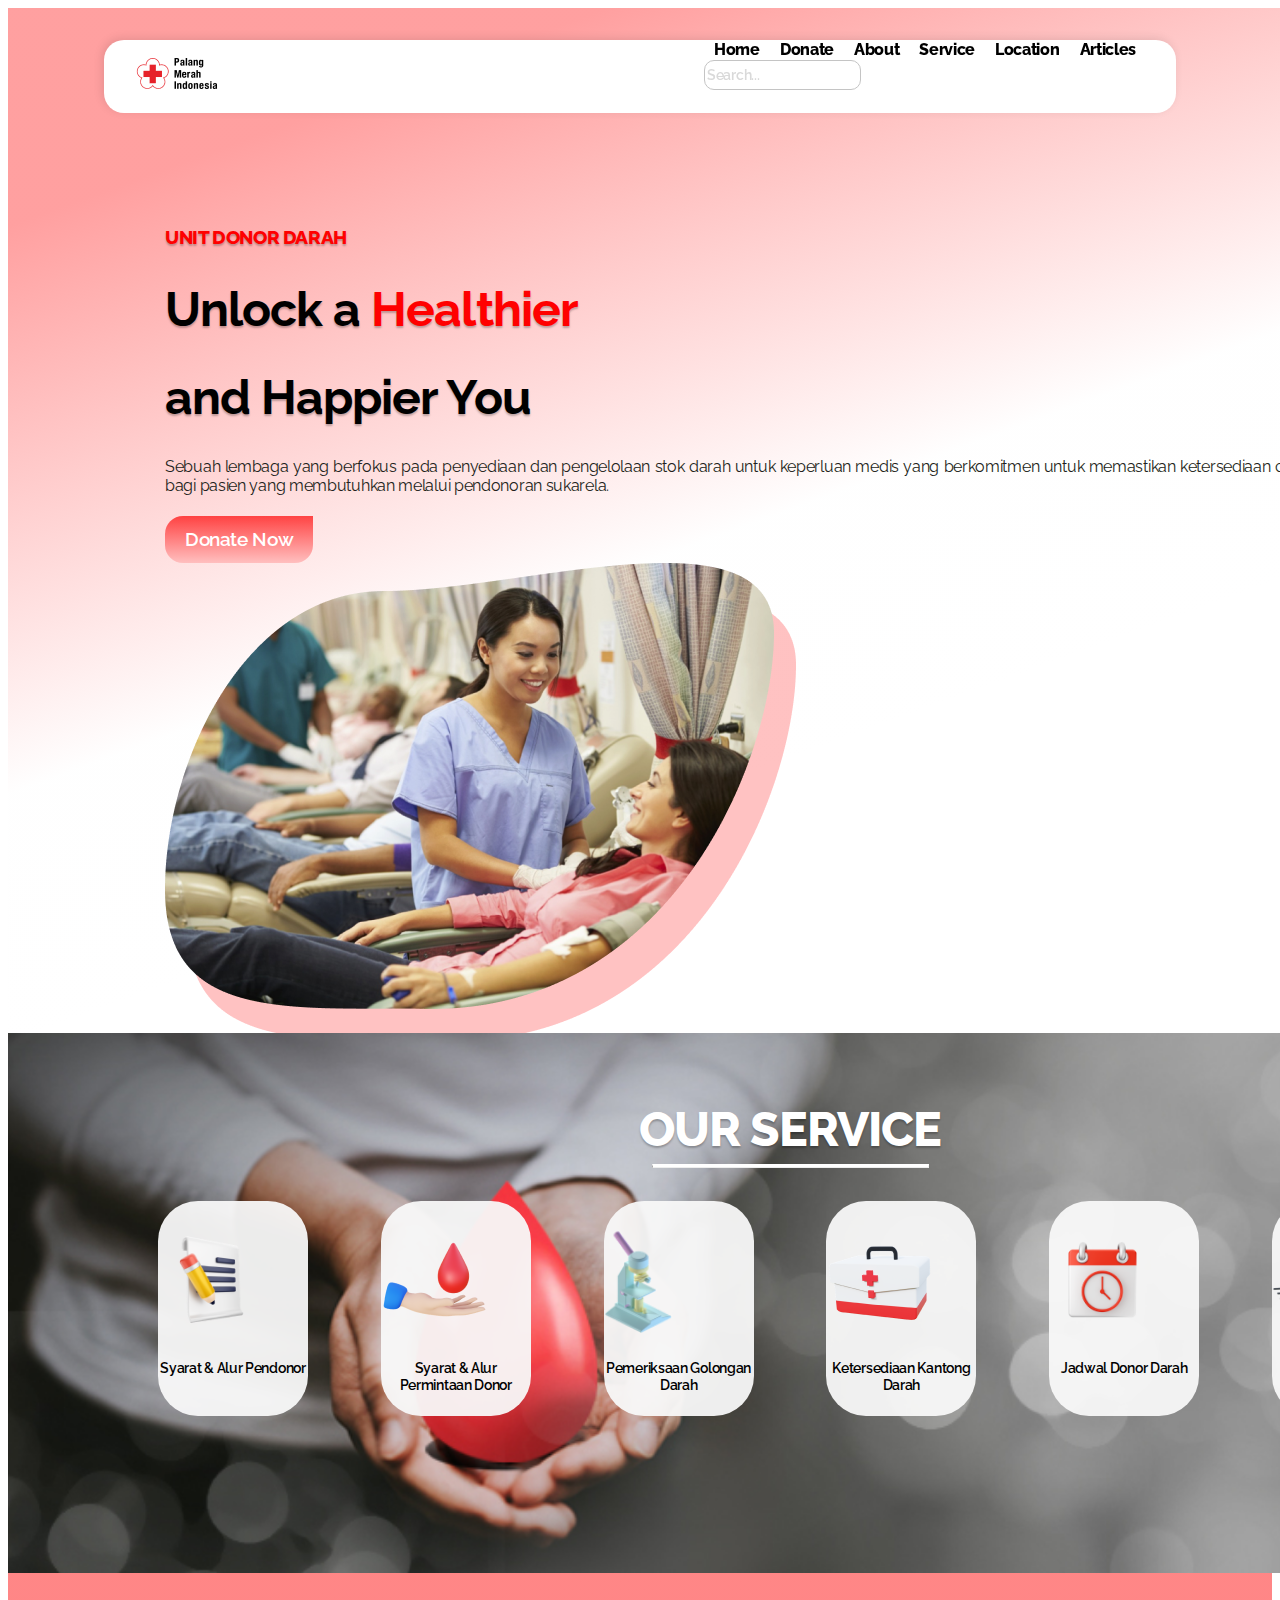
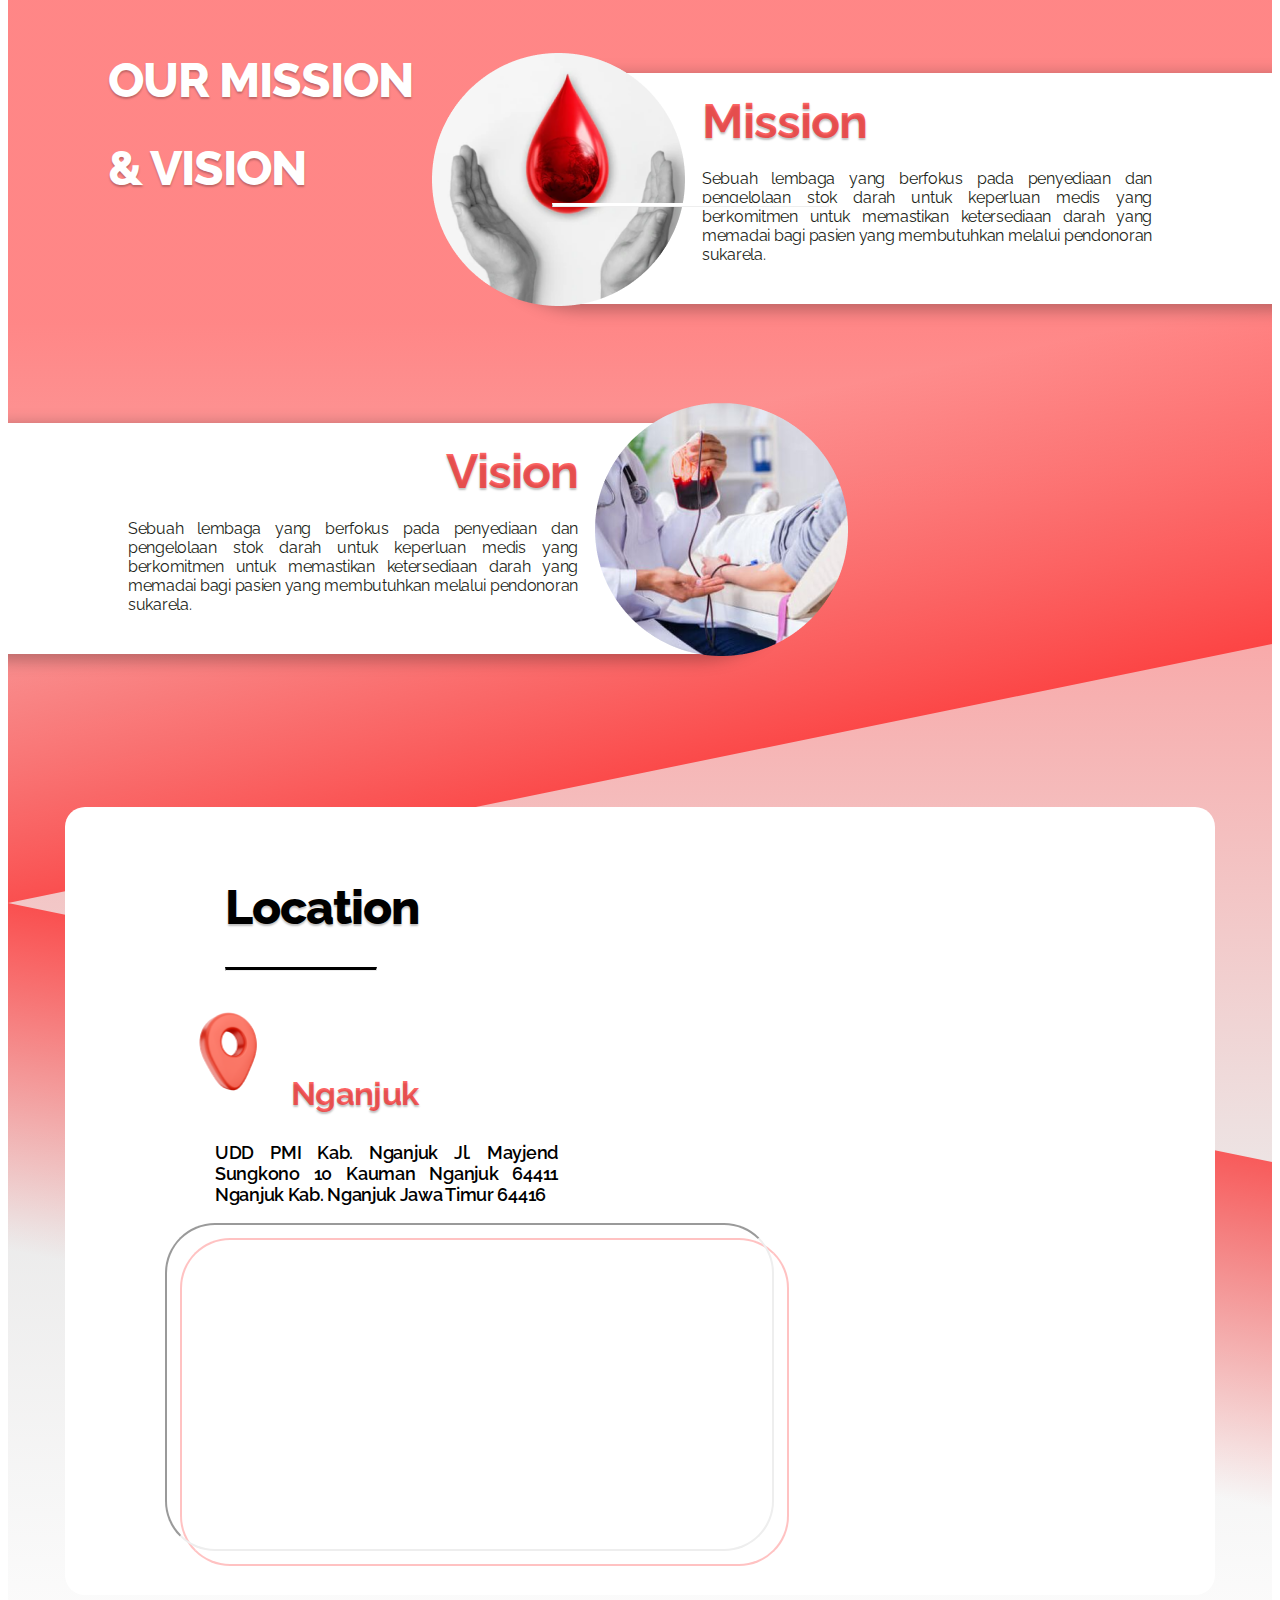
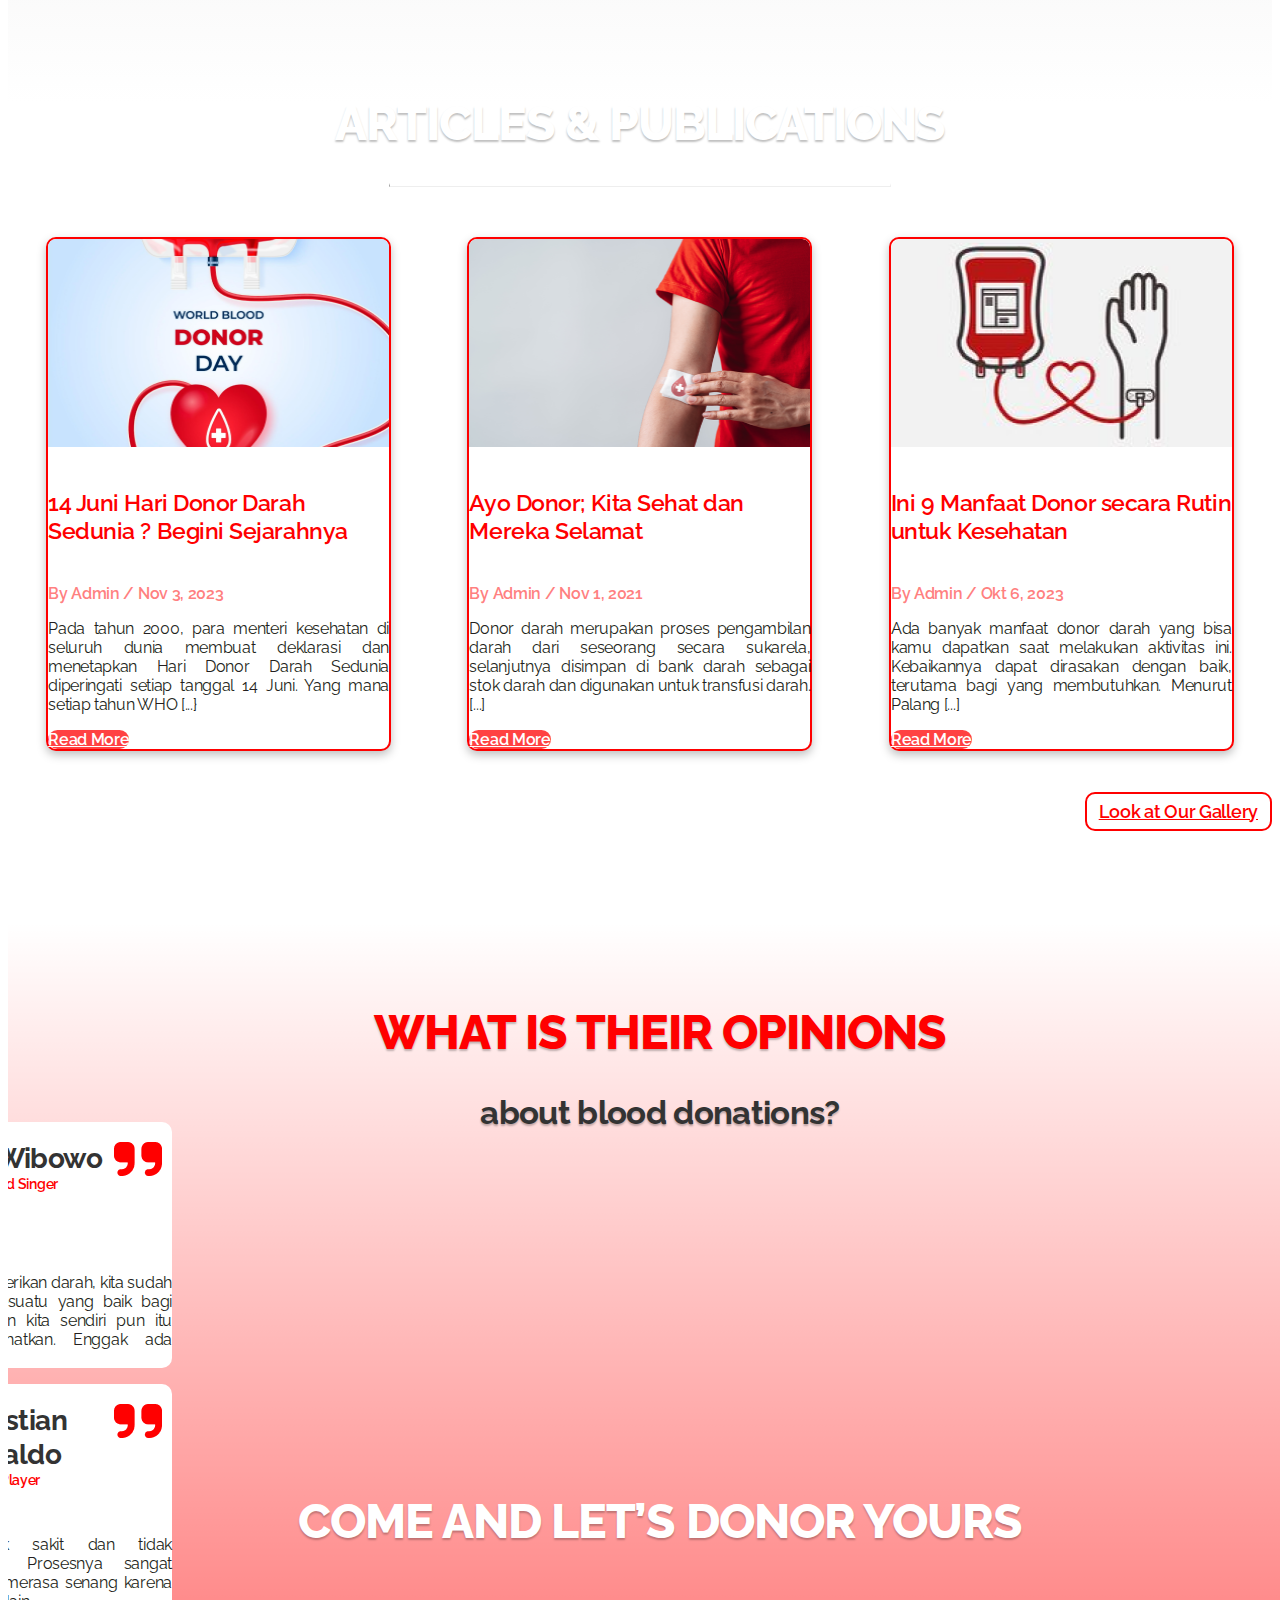
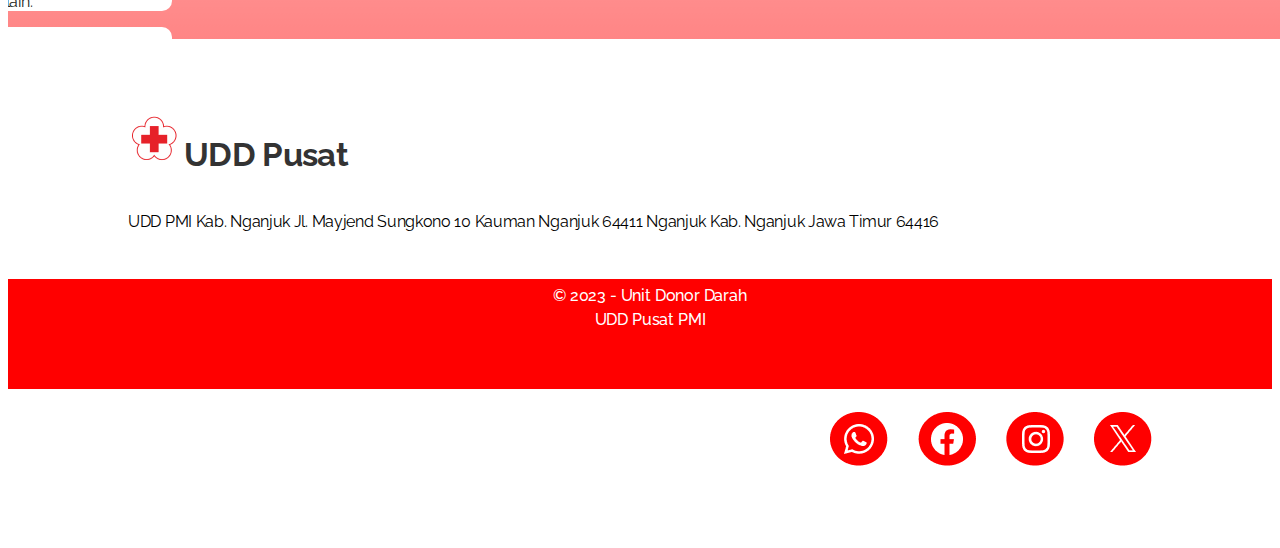
<file: index.html>
<!DOCTYPE html>
<html lang="en">
<head>
    <meta charset="UTF-8">
    <meta name="viewport" content="width=device-width, initial-scale=1.0">
    <title>Unit Donor Darah</title>
    <link href="https://cdn.jsdelivr.net/npm/bootstrap@5.2.3/dist/css/bootstrap.min.css" rel="stylesheet"
          integrity="sha384-rbsA2VBKQhggwzxH7pPCaAqO46MgnOM80zW1RWuH61DGLwZJEdK2Kadq2F9CUG65" crossorigin="anonymous">
    <link rel="stylesheet" href="assets/css/style.css">
    <!-- icon -->
    <link href="assets/icon/logo_atas.png" rel="icon">
</head>
<body>
<header class="header-area">
    <div class="navbar-area">
        <div class="container">
            <nav class="site-navbar">
                <a href="index.html" class="site-logo">
                    <img class="image"
                         src="assets/icon/logo.png"
                         alt="Logo">
                </a>
                <div class="d-flex align-items-center">
                    <div class="MenuItem" id="MenuItems">
                        <a class="item" href="index.html">Home</a>
                        <a class="item" href="form.html">Donate</a>
                        <a class="item" href="profil.html">About</a>
                        <a class="item" href="#service">Service</a>
                        <a class="item" href="#lokasii">Location</a>
                        <a class="item" href="#artikel">Articles</a>
                    </div>
                    <form class="w-100 me-3" role="search">
                        <input type="search" class="form-control" placeholder="Search..." aria-label="Search">
                    </form>
                    <a href="#" class="mobile bars" id="NavMobile">
                        <img class="image"
                             src="assets/image/bars.png"
                             alt="Logo">
                    </a>
                    <a href="#" class="mobile">
                        <img class="image"
                             src="assets/image/search.png"
                             alt="Logo">
                    </a>
                </div>
            </nav>
        </div>
    </div>
</header>
<main id="landing">
    <div class="container row">
        <div class="col-lg-5 col-md-6 col-12">
            <h2>UNIT DONOR DARAH</h2>
            <h1>Unlock a <span class="udd-marked">Healthier</span></h1>
            <h1>and Happier You</h1>
            <p>Sebuah lembaga yang berfokus pada penyediaan dan pengelolaan stok darah untuk keperluan medis yang
                berkomitmen untuk memastikan ketersediaan darah yang memadai bagi pasien yang membutuhkan melalui
                pendonoran
                sukarela.</p>
            <a class="landing-button" href="form.html">Donate Now</a>
        </div>
        <div class="col-lg-7 col-md-6 col-12">
            <img src="assets/image/landing.png" alt="Landing">
        </div>
    </div>
</main>
<main id="service">
    <div class="container">
        <div class="title">
            <h1>OUR SERVICE</h1>
            <hr>
        </div>
        <div class="row content">
            <div class="col-lg-2 col-md-3 col-6 card text-center">
                <img class="card-img-top" src="assets/image/file.png" alt="Syarat & Alur Pendonor">
                <div class="card-body">
                    <h5 class="card-title">Syarat & Alur Pendonor</h5>
                </div>
            </div>
            <div class="col-lg-2 col-md-3 col-6 card text-center">
                <img class="card-img-top" src="assets/image/donor.png" alt="Syarat & Alur Permintaan Donor">
                <div class="card-body">
                    <h5 class="card-title">Syarat & Alur Permintaan Donor</h5>
                </div>
            </div>
            <div class="col-lg-2 col-md-3 col-6 card text-center">
                <img class="card-img-top" src="assets/image/microscope.png" alt="Pemeriksaan Golongan Darah">
                <div class="card-body">
                    <h5 class="card-title">Pemeriksaan Golongan Darah</h5>
                </div>
            </div>
            <div class="col-lg-2 col-md-3 col-6 card text-center">
                <img class="card-img-top" src="assets/image/medbag.png" alt="Ketersediaan Kantong Darah">
                <div class="card-body">
                    <h5 class="card-title">Ketersediaan Kantong Darah</h5>
                </div>
            </div>
            <div class="col-lg-2 col-md-3 col-6 card text-center">
                <img class="card-img-top" src="assets/image/clock.png" alt="Jadwal Donor Darah">
                <div class="card-body">
                    <h5 class="card-title">Jadwal Donor Darah</h5>
                </div>
            </div>
            <div class="col-lg-2 col-md-3 col-6 card text-center">
                <img class="card-img-top" src="assets/image/ambulance.png" alt="Jadwal Mobil Unit">
                <div class="card-body">
                    <h5 class="card-title">Jadwal Mobil Unit</h5>
                </div>
            </div>
        </div>
    </div>
</main>
<main id="articles">
    <div class="container">
        <div class="title-mission">
            <h1>OUR MISSION</h1>
            <h1>& VISION</h1>
            <hr>
        </div>
    </div>
    <main id="lokasii">
        <div class="map row">
            <div class="title-map col-md-5 col-lg-6 col-12">
                <h1 class="">Location</h1>
                <hr>
                <h2><img src="assets/image/location.png" alt="Pin">Nganjuk</h2>
                <p>UDD PMI Kab. Nganjuk Jl. Mayjend Sungkono 10 Kauman Nganjuk 64411 Nganjuk Kab. Nganjuk Jawa Timur
                    64416</p>
            </div>
            <div class="title-map col-md-7 col-lg-6 col-12">
                <iframe src="https://www.google.com/maps/embed?pb=!1m18!1m12!1m3!1d3954.7178596050453!2d111.89346957404653!3d-7.605650875173909!2m3!1f0!2f0!3f0!3m2!1i1024!2i768!4f13.1!3m3!1m2!1s0x2e784b0f090d41af%3A0xaaeedbb43a66ad4b!2sPMI%20Nganjuk!5e0!3m2!1sid!2sid!4v1703080931872!5m2!1sid!2sid"></iframe>
            </div>
        </div>
    </main>
    <div class="rectangle1"></div>
    <div class="rectangle2"></div>
    <div class="right-card">
        <img src="assets/image/mission.png" alt="Mission">
        <h1>Mission</h1>
        <p>Sebuah lembaga yang berfokus pada penyediaan dan pengelolaan stok darah untuk keperluan medis yang
            berkomitmen untuk memastikan ketersediaan darah yang memadai bagi pasien yang membutuhkan melalui pendonoran
            sukarela.</p>
    </div>
    <div class="left-card">
        <img src="assets/image/vision.png" alt="Vision">
        <h1>Vision</h1>
        <p>Sebuah lembaga yang berfokus pada penyediaan dan pengelolaan stok darah untuk keperluan medis yang
            berkomitmen untuk memastikan ketersediaan darah yang memadai bagi pasien yang membutuhkan melalui pendonoran
            sukarela.</p>
    </div>
    <div class="container article">
        <div class="title">
            <h1>ARTICLES & PUBLICATIONS</h1>
            <hr>
        </div>
        <main id="artikel">
            <div class="row content">
                <div class="col-lg-4 col-md-6 col-12 card">
                    <img class="card-img-top" src="assets/image/article1.png"
                         alt="14 Juni Hari Donor Darah Sedunia ? Begini Sejarahnya">
                    <div class="card-body">
                        <h5 class="card-title">14 Juni Hari Donor Darah Sedunia ? Begini Sejarahnya</h5>
                        <p class="card-info">By Admin / Nov 3, 2023</p>
                        <p class="card-text">Pada tahun 2000, para menteri kesehatan di seluruh dunia membuat deklarasi
                            dan
                            menetapkan Hari Donor Darah Sedunia diperingati setiap tanggal 14 Juni. Yang mana setiap
                            tahun
                            WHO [...}</p>
                        <a href="blog1.html" class="btn btn-primary">Read More</a>
                    </div>
                </div>
                <div class="col-lg-4 col-md-6 col-12 card">
                    <img class="card-img-top" src="assets/image/article2.png"
                         alt="Ayo Donor; Kita Sehat dan Mereka Selamat">
                    <div class="card-body">
                        <h5 class="card-title">Ayo Donor; Kita Sehat dan Mereka Selamat</h5>
                        <p class="card-info">By Admin / Nov 1, 2021</p>
                        <p class="card-text">Donor darah merupakan proses pengambilan darah dari seseorang secara
                            sukarela,
                            selanjutnya disimpan di bank darah sebagai stok darah dan digunakan untuk transfusi darah.
                            [...]</p>
                        <a href="blog2.html" class="btn btn-primary">Read More</a>
                    </div>
                </div>
                <div class="col-lg-4 col-md-6 col-12 card">
                    <img class="card-img-top" src="assets/image/article3.png"
                         alt="Ini 9 Manfaat Donor secara Rutin untuk Kesehatan">
                    <div class="card-body">
                        <h5 class="card-title">Ini 9 Manfaat Donor secara Rutin untuk Kesehatan</h5>
                        <p class="card-info">By Admin / Okt 6, 2023</p>
                        <p class="card-text">Ada banyak manfaat donor darah yang bisa kamu dapatkan saat melakukan
                            aktivitas
                            ini. Kebaikannya dapat dirasakan dengan baik, terutama bagi yang membutuhkan. Menurut Palang
                            [...]</p>
                        <a href="blog3.html" class="btn btn-primary">Read More</a>
                    </div>
                </div>
            </div>
        </main>
        <div class="button">
            <a href="foto.html">Look at Our Gallery</a>
        </div>
    </div>
</main>
<main id="opinions">
    <div class="container">
        <div class="title">
            <h1>WHAT IS THEIR OPINIONS</h1>
            <h3>about blood donations?</h3>
        </div>
        <div class="row content">
            <div class="col-lg-2 card">
                <div class="card-head">
                    <img class="profile card-img-top" src="assets/image/ari.png" alt="ari wibowo">
                    <div class="card-name">
                        <h1 class="name">Ari Wibowo</h1>
                        <h2 class="profession">Actor and Singer</h2>
                    </div>
                    <img class="petik" src="assets/image/petik.png" alt="Petik">
                </div>
                <p>Bagi kitanya yang memberikan darah, kita sudah merasa memberikan sesuatu yang baik bagi orang
                    lain.
                    Untuk badan kita sendiri pun itu sesuatu yang menyehatkan. Enggak ada ruginya sama sekali.</p>
            </div>
            <div class="col-lg-2 card">
                <div class="card-head">
                    <img class="profile card-img-top" src="assets/image/ronaldo.png" alt="christian ronaldo">
                    <div class="card-name">
                        <h1 class="name">Christian Ronaldo</h1>
                        <h2 class="profession">Soccer Player</h2>
                    </div>
                    <img class="petik" src="assets/image/petik.png" alt="Petik">
                </div>
                <p>Menjadi donor tidak sakit dan tidak mambahayakan Anda. Prosesnya sangat mudah dan Anda akan merasa
                    senang karena sudah membantu orang lain.</p>
            </div>
            <div class="col-lg-2 card">
                <div class="card-head">
                    <img class="profile card-img-top" src="assets/image/eddi.png" alt="eddi brokoli">
                    <div class="card-name">
                        <h1 class="name">Eddi Brokoli</h1>
                        <h2 class="profession">Actor and Singer</h2>
                    </div>
                    <img class="petik" src="assets/image/petik.png" alt="Petik">
                </div>
                <p>Ibaratnya saya kalau sepeda motor itu setiap donor diganti oli, kalau orang nggak pernah donor
                    berarti nggak pernah ganti oli seumur hidupnya. </p>
            </div>
            <div class="col-lg-2 card">
                <div class="card-head">
                    <img class="profile card-img-top" src="assets/image/rio.png" alt="Rio Dewanto">
                    <div class="card-name">
                        <h1 class="name">Rio Dewanto</h1>
                        <h2 class="profession">Actor</h2>
                    </div>
                    <img class="petik" src="assets/image/petik.png" alt="Petik">
                </div>
                <p>Istirahat cukup dan mengurangi konsumsi daging saya lakukan sebelum melakukan donor darah. Saya
                    berharap dengan ini dapat menjadi inspirasi bagi masyarakat untuk melakukan kegiatan sosial.</p>
            </div>
            <div class="col-lg-2 card">
                <div class="card-head">
                    <img class="profile card-img-top" src="assets/image/olivia.png" alt="Olivia Zalianty">
                    <div class="card-name">
                        <h1 class="name">Olivia Zalianty</h1>
                        <h2 class="profession">Actress</h2>
                    </div>
                    <img class="petik" src="assets/image/petik.png" alt="Petik">
                </div>
                <p>Aku ngelakuin donor darah karena tergerak dari PMI yang datang ke sekolahku untuk mensosialisasikan
                    gerakan donor darah. Abis ngelakuin donor darah tubuhku merasa lebih sehat.</p>
            </div>
        </div>
        <div class="title">
            <h2>COME AND LET’S DONOR YOURS</h2>
        </div>
    </div>
</main>
<footer>
    <div class="container">
        <div class="row content">
            <div class="col-lg-6 item1">
                <h1><img src="assets/image/pm.png" alt="Logo PM">UDD Pusat</h1>
                <h6>UDD PMI Kab. Nganjuk Jl. Mayjend Sungkono 10 Kauman Nganjuk 64411 Nganjuk Kab. Nganjuk Jawa Timur
                    64416</h6>
            </div>

            <div class="col-lg-6 item2">
                <h1>Our Contacts</h1>
                <div class="iconft">
                    <a href="https://wa.me/087884736111"><img src="assets/image/wassap.png" alt="wassap"></a>
                    <a href="https://www.facebook.com/pmijawatimur?mibextid=ZbWKwL"><img src="assets/image/efbi.png"
                                                                                         alt="efbi"></a>
                    <a href="https://www.instagram.com/pmijawatimur?igsh=MTRuc3d0OWRzaWEyYQ=="><img
                            src="assets/image/ige.png" alt="ige"></a>
                    <a href="https://x.com/PmiJawaTimur?t=0B00rzFDAxkbB0DmO-uxIw&s=08"><img
                            src="assets/image/tuiter.png" alt="tuiter"></a>
                </div>
            </div>
        </div>
    </div>
    <div class="bottom-footer">
        <p>&copy; 2023 - Unit Donor Darah</p>
        <p>UDD Pusat PMI</p>
    </div>
</footer>
<script src="assets/js/script.js"></script>
</body>
</html>
</file>
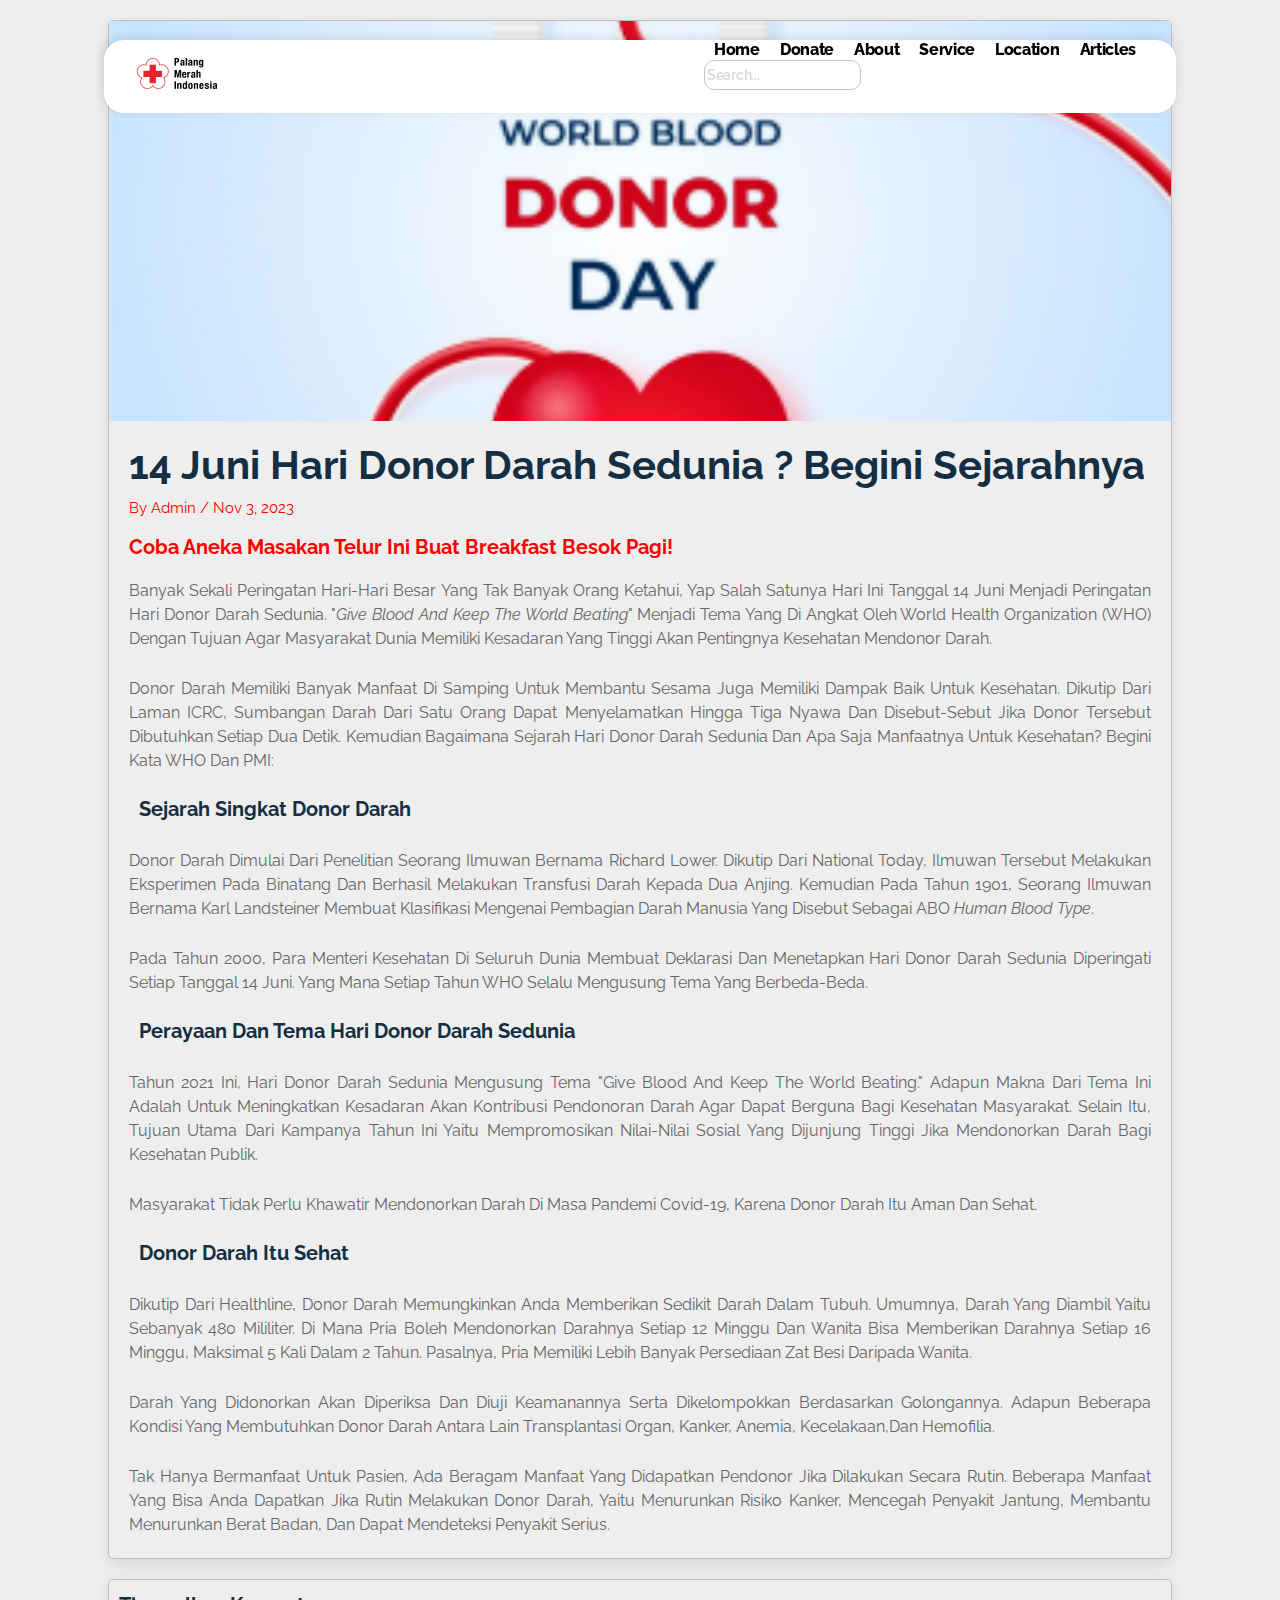
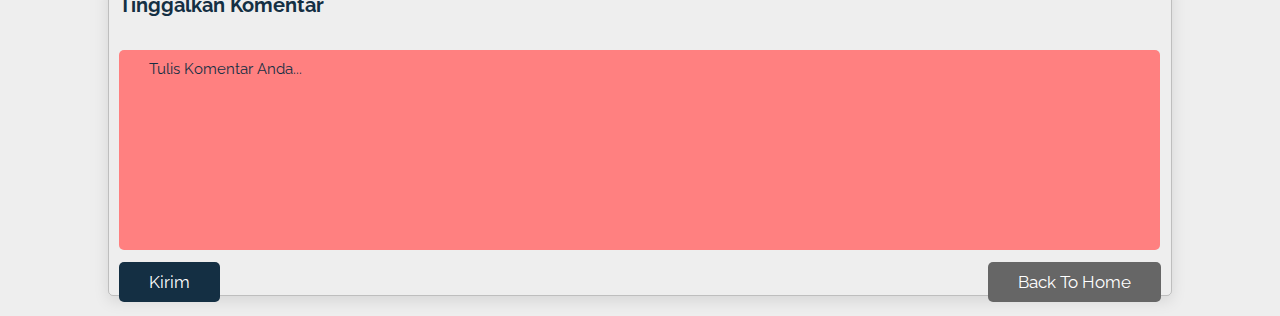
<file: blog1.html>
<!DOCTYPE html>
<html lang="en">
<head>
    <meta charset="UTF-8">
    <meta http-equiv="X-UA-Compatible" content="IE=edge">
    <meta name="viewport" content="width=device-width, initial-scale=1.0">
    <title>14 Juni Hari Donor Darah Sedunia ? Begini Sejarahnya</title>
    <link href="https://cdn.jsdelivr.net/npm/bootstrap@5.2.3/dist/css/bootstrap.min.css" rel="stylesheet"
          integrity="sha384-rbsA2VBKQhggwzxH7pPCaAqO46MgnOM80zW1RWuH61DGLwZJEdK2Kadq2F9CUG65" crossorigin="anonymous">
    <link rel="stylesheet" href="assets/css/style-blog.css">
    <link rel="stylesheet" href="assets/css/style.css">
    <!-- icon -->
    <link href="assets/icon/logo_atas.png" rel="icon">

</head>
<body>
    <header class="header-area">
        <div class="navbar-area">
            <div class="container">
                <nav class="site-navbar">
                    <a href="index.html" class="site-logo">
                        <img class="image"
                             src="assets/icon/logo.png"
                             alt="Logo">
                    </a>
                    <div class="d-flex align-items-center">
                        <div class="MenuItem" id="MenuItems">
                            <a class="item" href="index.html">Home</a>
                            <a class="item" href="form.html">Donate</a>
                            <a class="item" href="#landing">About</a>
                            <a class="item" href="index.html">Service</a>
                            <a class="item" href="index.html">Location</a>
                            <a class="item" href="index.html">Articles</a>
                        </div>
                        <form class="w-100 me-3" role="search">
                            <input type="search" class="form-control" placeholder="Search..." aria-label="Search">
                        </form>
                        <a href="#" class="mobile bars" id="NavMobile">
                            <img class="image"
                                 src="assets/image/bars.png"
                                 alt="Logo">
                        </a>
                        <a href="#" class="mobile">
                            <img class="image"
                                 src="assets/image/search.png"
                                 alt="Logo">
                        </a>
                    </div>
                </nav>
            </div>
        </div>
    </header>
<section class="blogs" id="blogs">
    <div class="box">
        <div class="image">
            <img src="assets/image/article1.png" alt="">
        </div>
        <div class="content">
            <a href="#" class="title">14 Juni Hari Donor Darah Sedunia ? Begini Sejarahnya</a>
            <span>by Admin / Nov 3, 2023</span>
            <h2>Coba aneka masakan telur ini buat breakfast besok pagi!</h2>
            <p>Banyak sekali peringatan hari-hari besar yang tak banyak orang ketahui, yap salah satunya hari ini
                tanggal 14 Juni menjadi peringatan Hari Donor Darah Sedunia. "<i>Give blood and keep the world
                    beating</i>" Menjadi tema yang di angkat oleh World Health Organization (WHO) dengan tujuan agar
                masyarakat dunia memiliki kesadaran yang tinggi akan pentingnya kesehatan mendonor darah.</p>
            <p>Donor darah memiliki banyak manfaat di samping untuk membantu sesama juga memiliki dampak baik untuk
                kesehatan. Dikutip dari laman ICRC, sumbangan darah dari satu orang dapat menyelamatkan hingga tiga
                nyawa dan disebut-sebut jika donor tersebut dibutuhkan setiap dua detik. Kemudian bagaimana sejarah Hari
                Donor Darah Sedunia dan apa saja manfaatnya untuk kesehatan? Begini kata WHO dan PMI:</p>
            <h3>Sejarah Singkat Donor Darah</h3>
            <p>Donor darah dimulai dari penelitian seorang ilmuwan bernama Richard Lower. Dikutip dari National today,
                Ilmuwan tersebut melakukan eksperimen pada binatang dan berhasil melakukan transfusi darah kepada dua
                anjing. Kemudian pada tahun 1901, seorang ilmuwan bernama Karl Landsteiner membuat klasifikasi mengenai
                pembagian darah manusia yang disebut sebagai ABO <i>human blood type</i>.</p>
            <p>Pada tahun 2000, para menteri kesehatan di seluruh dunia membuat deklarasi dan menetapkan Hari Donor
                Darah Sedunia diperingati setiap tanggal 14 Juni. Yang mana setiap tahun WHO selalu mengusung tema yang
                berbeda-beda.</p>
            <h3>Perayaan dan Tema Hari Donor Darah Sedunia</h3>
            <p>Tahun 2021 ini, Hari Donor Darah Sedunia mengusung tema "Give Blood and Keep the World Beating." Adapun
                makna dari tema ini adalah untuk meningkatkan kesadaran akan kontribusi pendonoran darah agar dapat
                berguna bagi kesehatan masyarakat. Selain itu, tujuan utama dari kampanya tahun ini yaitu mempromosikan
                nilai-nilai sosial yang dijunjung tinggi jika mendonorkan darah bagi kesehatan publik.</p>
            <p>Masyarakat tidak perlu khawatir mendonorkan darah di masa Pandemi Covid-19, karena donor darah itu aman
                dan sehat.</p>
            <h3>Donor Darah itu Sehat</h3>
            <p>Dikutip dari Healthline, donor darah memungkinkan Anda memberikan sedikit darah dalam tubuh. Umumnya,
                darah yang diambil yaitu sebanyak 480 mililiter. Di mana pria boleh mendonorkan darahnya setiap 12
                minggu dan wanita bisa memberikan darahnya setiap 16 minggu, maksimal 5 kali dalam 2 tahun. Pasalnya,
                pria memiliki lebih banyak persediaan zat besi daripada wanita.</p>
            <p>Darah yang didonorkan akan diperiksa dan diuji keamanannya serta dikelompokkan berdasarkan golongannya.
                Adapun beberapa kondisi yang membutuhkan donor darah antara lain transplantasi organ, kanker, anemia,
                kecelakaan,dan hemofilia.</p>
            <p>Tak hanya bermanfaat untuk pasien, ada beragam manfaat yang didapatkan pendonor jika dilakukan secara
                rutin. Beberapa manfaat yang bisa Anda dapatkan jika rutin melakukan donor darah, yaitu menurunkan
                risiko kanker, mencegah penyakit jantung, membantu menurunkan berat badan, dan dapat mendeteksi penyakit
                serius.</p>
        </div>
    </div>
    <div class="box">
        <h3>Tinggalkan Komentar</h3>
        <form action="">
            <textarea required name="" placeholder="Tulis Komentar Anda..." id="" cols="150" rows="10"></textarea>
            <input type="submit" value="Kirim" class="btn-submit"></input>
            <a href="index.html" input type="submit" value="Kembali" class="btn-back">Back to Home</a>
            <br><br><br><br>
        </form>
    </div>
</section>
<script src="assets/js/script.js"></script>
</body>
</html>
</file>
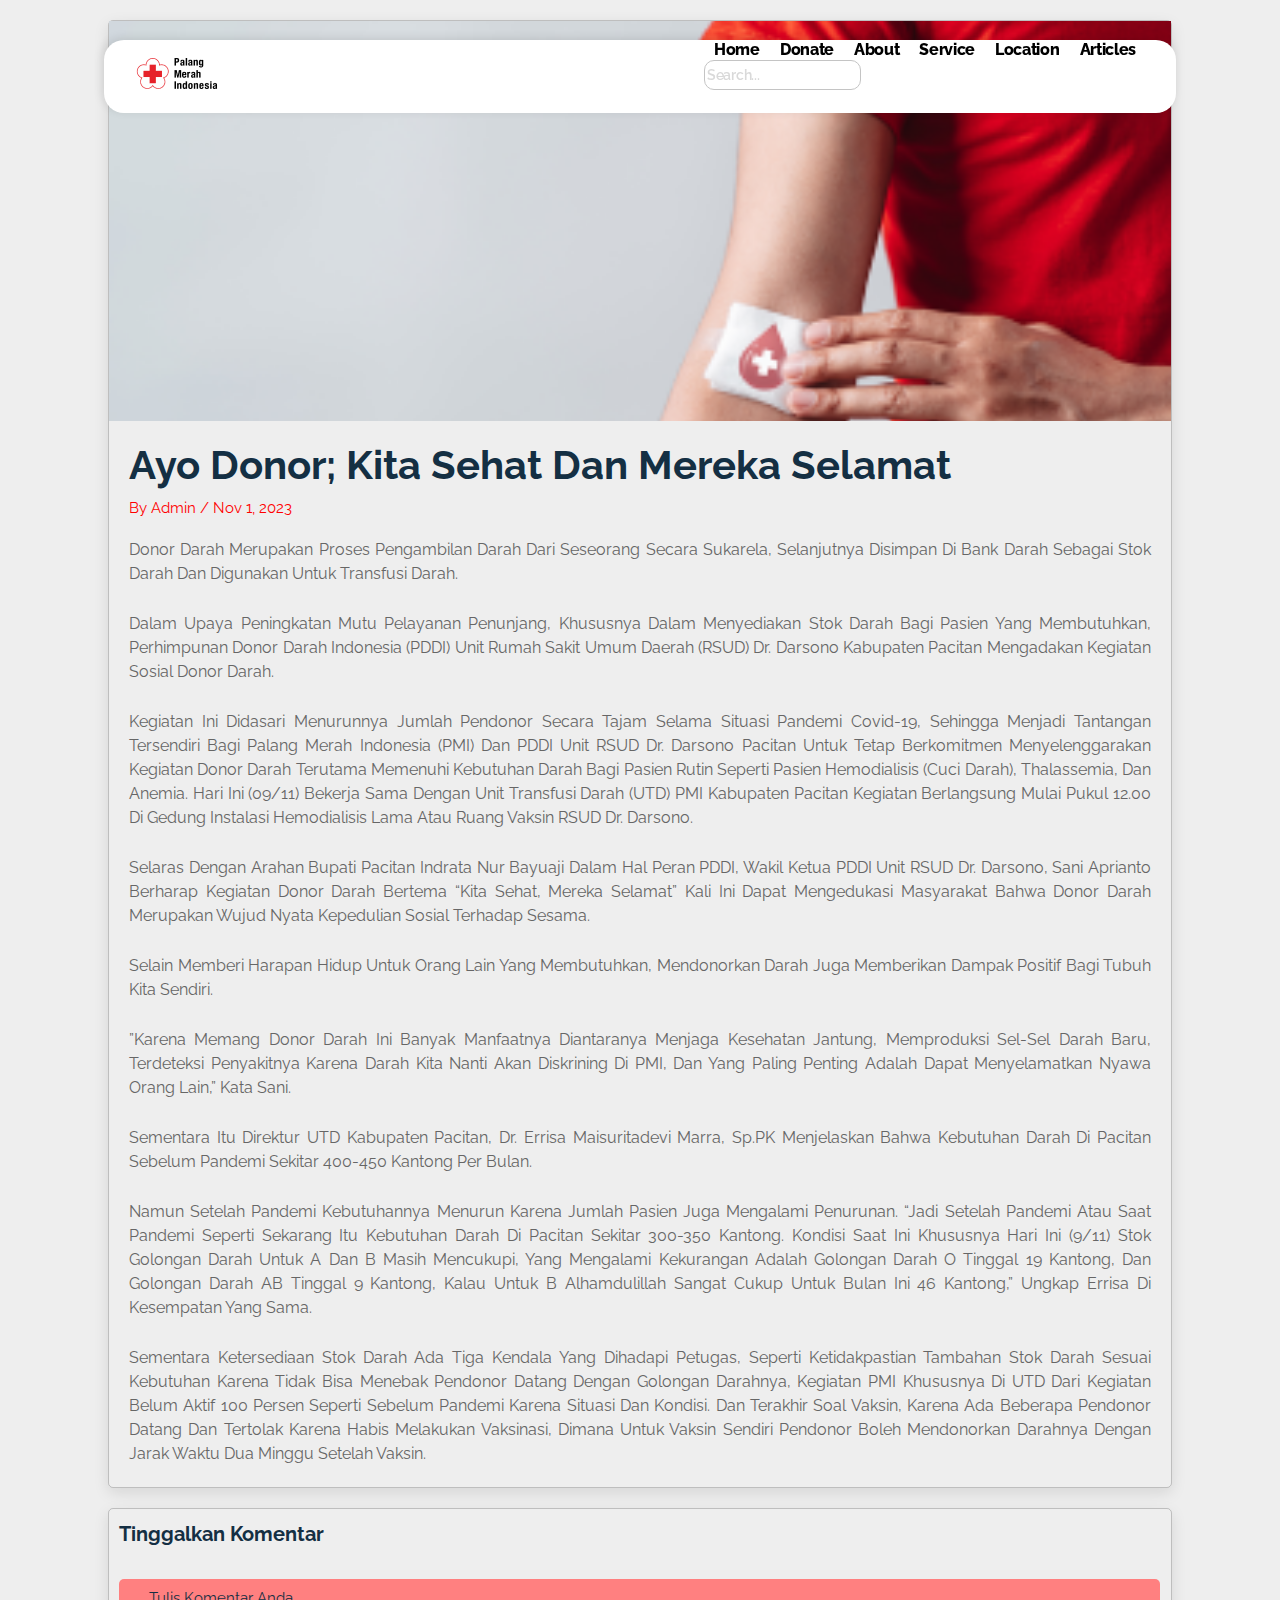
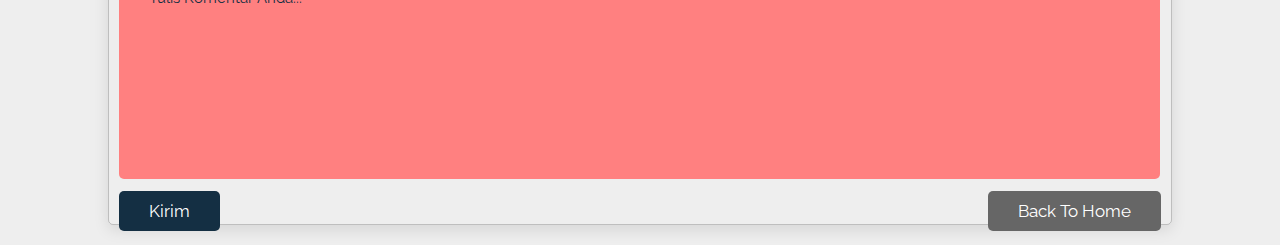
<file: blog2.html>
<!DOCTYPE html>
<html lang="en">
<head>
    <meta charset="UTF-8">
    <meta http-equiv="X-UA-Compatible" content="IE=edge">
    <meta name="viewport" content="width=device-width, initial-scale=1.0">
    <title>14 Juni Hari Donor Darah Sedunia ? Begini Sejarahnya</title>
    <link href="https://cdn.jsdelivr.net/npm/bootstrap@5.2.3/dist/css/bootstrap.min.css" rel="stylesheet"
          integrity="sha384-rbsA2VBKQhggwzxH7pPCaAqO46MgnOM80zW1RWuH61DGLwZJEdK2Kadq2F9CUG65" crossorigin="anonymous">
    <link rel="stylesheet" href="assets/css/style-blog.css">
    <link rel="stylesheet" href="assets/css/style.css">
    <!-- icon -->
    <link href="assets/icon/logo_atas.png" rel="icon">

</head>
<body>
    <header class="header-area">
        <div class="navbar-area">
            <div class="container">
                <nav class="site-navbar">
                    <a href="index.html" class="site-logo">
                        <img class="image"
                             src="assets/icon/logo.png"
                             alt="Logo">
                    </a>
                    <div class="d-flex align-items-center">
                        <div class="MenuItem" id="MenuItems">
                            <a class="item" href="index.html">Home</a>
                            <a class="item" href="form.html">Donate</a>
                            <a class="item" href="#landing">About</a>
                            <a class="item" href="index.html">Service</a>
                            <a class="item" href="index.html">Location</a>
                            <a class="item" href="index.html">Articles</a>
                        </div>
                        <form class="w-100 me-3" role="search">
                            <input type="search" class="form-control" placeholder="Search..." aria-label="Search">
                        </form>
                        <a href="#" class="mobile bars" id="NavMobile">
                            <img class="image"
                                 src="assets/image/bars.png"
                                 alt="Logo">
                        </a>
                        <a href="#" class="mobile">
                            <img class="image"
                                 src="assets/image/search.png"
                                 alt="Logo">
                        </a>
                    </div>
                </nav>
            </div>
        </div>
    </header>
<section class="blogs" id="blogs">
    <div class="box">
        <div class="image">
            <img src="assets/image/article2.png" alt="">
        </div>
        <div class="content">
            <a href="#" class="title">Ayo Donor; Kita Sehat dan Mereka Selamat</a>
            <span>by Admin / Nov 1, 2023</span>
            <p>Donor darah merupakan proses pengambilan darah dari seseorang secara sukarela, selanjutnya disimpan di
                bank darah sebagai stok darah dan digunakan untuk transfusi darah.</p>
            <p>Dalam upaya peningkatan mutu pelayanan penunjang, khususnya dalam menyediakan stok darah bagi pasien yang
                membutuhkan, Perhimpunan Donor Darah Indonesia (PDDI) Unit Rumah Sakit Umum Daerah (RSUD) dr. Darsono
                Kabupaten Pacitan mengadakan kegiatan sosial donor darah.</p>
            <p>Kegiatan ini didasari menurunnya jumlah pendonor secara tajam selama situasi pandemi Covid-19, sehingga
                menjadi tantangan tersendiri bagi Palang Merah Indonesia (PMI) dan PDDI Unit RSUD dr. Darsono Pacitan
                untuk tetap berkomitmen menyelenggarakan kegiatan donor darah terutama memenuhi kebutuhan darah bagi
                pasien rutin seperti pasien hemodialisis (cuci darah), thalassemia, dan anemia. Hari ini (09/11) bekerja
                sama dengan Unit Transfusi Darah (UTD) PMI Kabupaten Pacitan kegiatan berlangsung mulai pukul 12.00 di
                Gedung Instalasi Hemodialisis lama atau ruang vaksin RSUD dr. Darsono.</p>
            <p>Selaras dengan arahan Bupati Pacitan Indrata Nur Bayuaji dalam hal peran PDDI, wakil ketua PDDI Unit RSUD
                dr. Darsono, Sani Aprianto berharap kegiatan donor darah bertema “Kita Sehat, Mereka Selamat” kali ini
                dapat mengedukasi masyarakat bahwa donor darah merupakan wujud nyata kepedulian sosial terhadap
                sesama.</p>
            <P>Selain memberi harapan hidup untuk orang lain yang membutuhkan, mendonorkan darah juga memberikan dampak
                positif bagi tubuh kita sendiri.</P>
            <p>”Karena memang donor darah ini banyak manfaatnya diantaranya menjaga kesehatan jantung, memproduksi
                sel-sel darah baru, terdeteksi penyakitnya karena darah kita nanti akan diskrining di PMI, dan yang
                paling penting adalah dapat menyelamatkan nyawa orang lain,” kata Sani.</p>
            <p>Sementara itu Direktur UTD Kabupaten Pacitan, dr. Errisa Maisuritadevi Marra, Sp.PK menjelaskan bahwa
                kebutuhan darah di Pacitan sebelum pandemi sekitar 400-450 kantong per bulan.</p>
            <p>Namun setelah pandemi kebutuhannya menurun karena jumlah pasien juga mengalami penurunan. “Jadi setelah
                pandemi atau saat pandemi seperti sekarang itu kebutuhan darah di Pacitan sekitar 300-350 kantong.
                Kondisi saat ini khususnya hari ini (9/11) stok golongan darah untuk A dan B masih mencukupi, yang
                mengalami kekurangan adalah golongan darah O tinggal 19 kantong, dan golongan darah AB tinggal 9
                kantong, kalau untuk B alhamdulillah sangat cukup untuk bulan ini 46 kantong,” ungkap Errisa di
                kesempatan yang sama.</p>
            <P>Sementara ketersediaan stok darah ada tiga kendala yang dihadapi petugas, seperti ketidakpastian tambahan
                stok darah sesuai kebutuhan karena tidak bisa menebak pendonor datang dengan golongan darahnya, kegiatan
                PMI khususnya di UTD dari kegiatan belum aktif 100 persen seperti sebelum pandemi karena situasi dan
                kondisi.
                Dan terakhir soal vaksin, karena ada beberapa pendonor datang dan tertolak karena habis melakukan
                vaksinasi, dimana untuk vaksin sendiri pendonor boleh mendonorkan darahnya dengan jarak waktu dua minggu
                setelah vaksin.</P>
        </div>
    </div>

    <div class="box">
        <h3>Tinggalkan Komentar</h3>
        <form action="">
            <textarea required name="" placeholder="Tulis Komentar Anda..." id="" cols="150" rows="10"></textarea>
            <input type="submit" value="Kirim" class="btn-submit"></input>
            <a href="index.html" input type="submit" value="Kembali" class="btn-back">Back to Home</a>
            <br><br><br><br>
        </form>
    </div>
</section>
<script src="assets/js/script.js"></script>
</body>
</html>
</file>
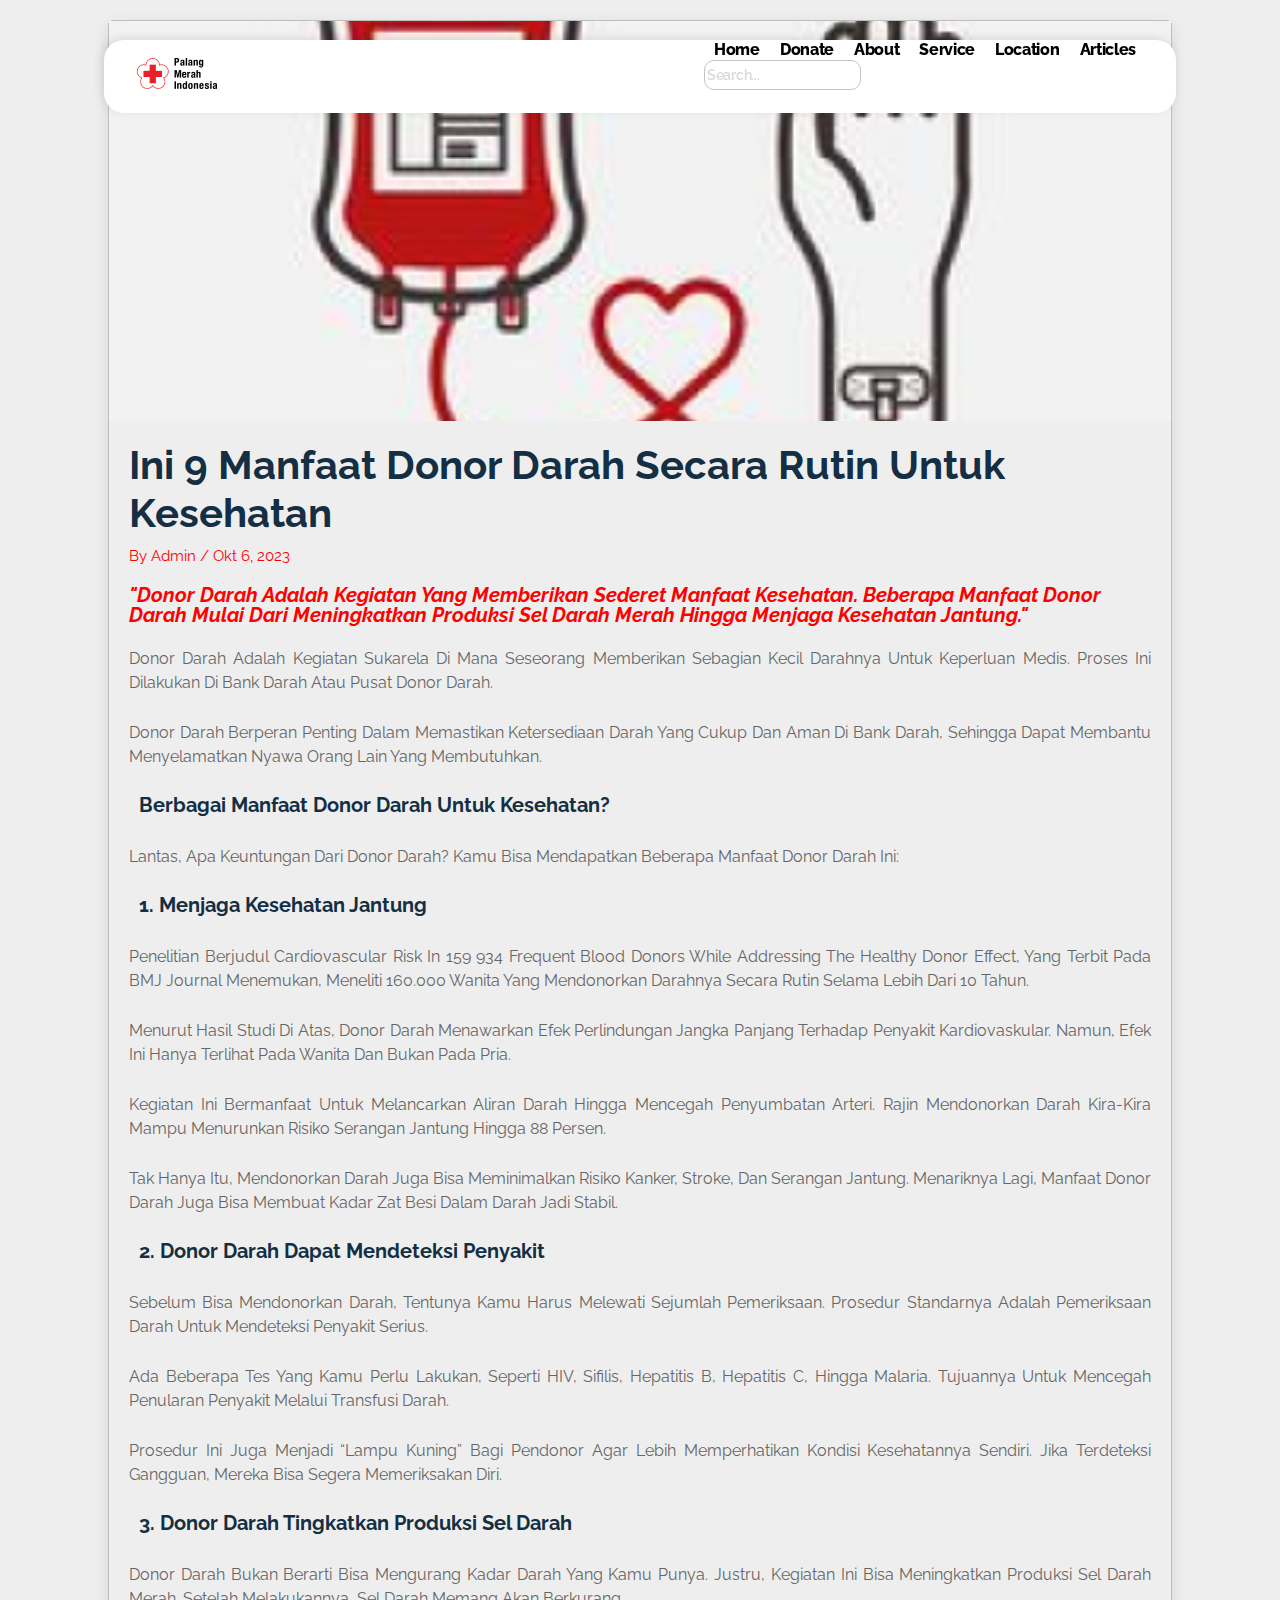
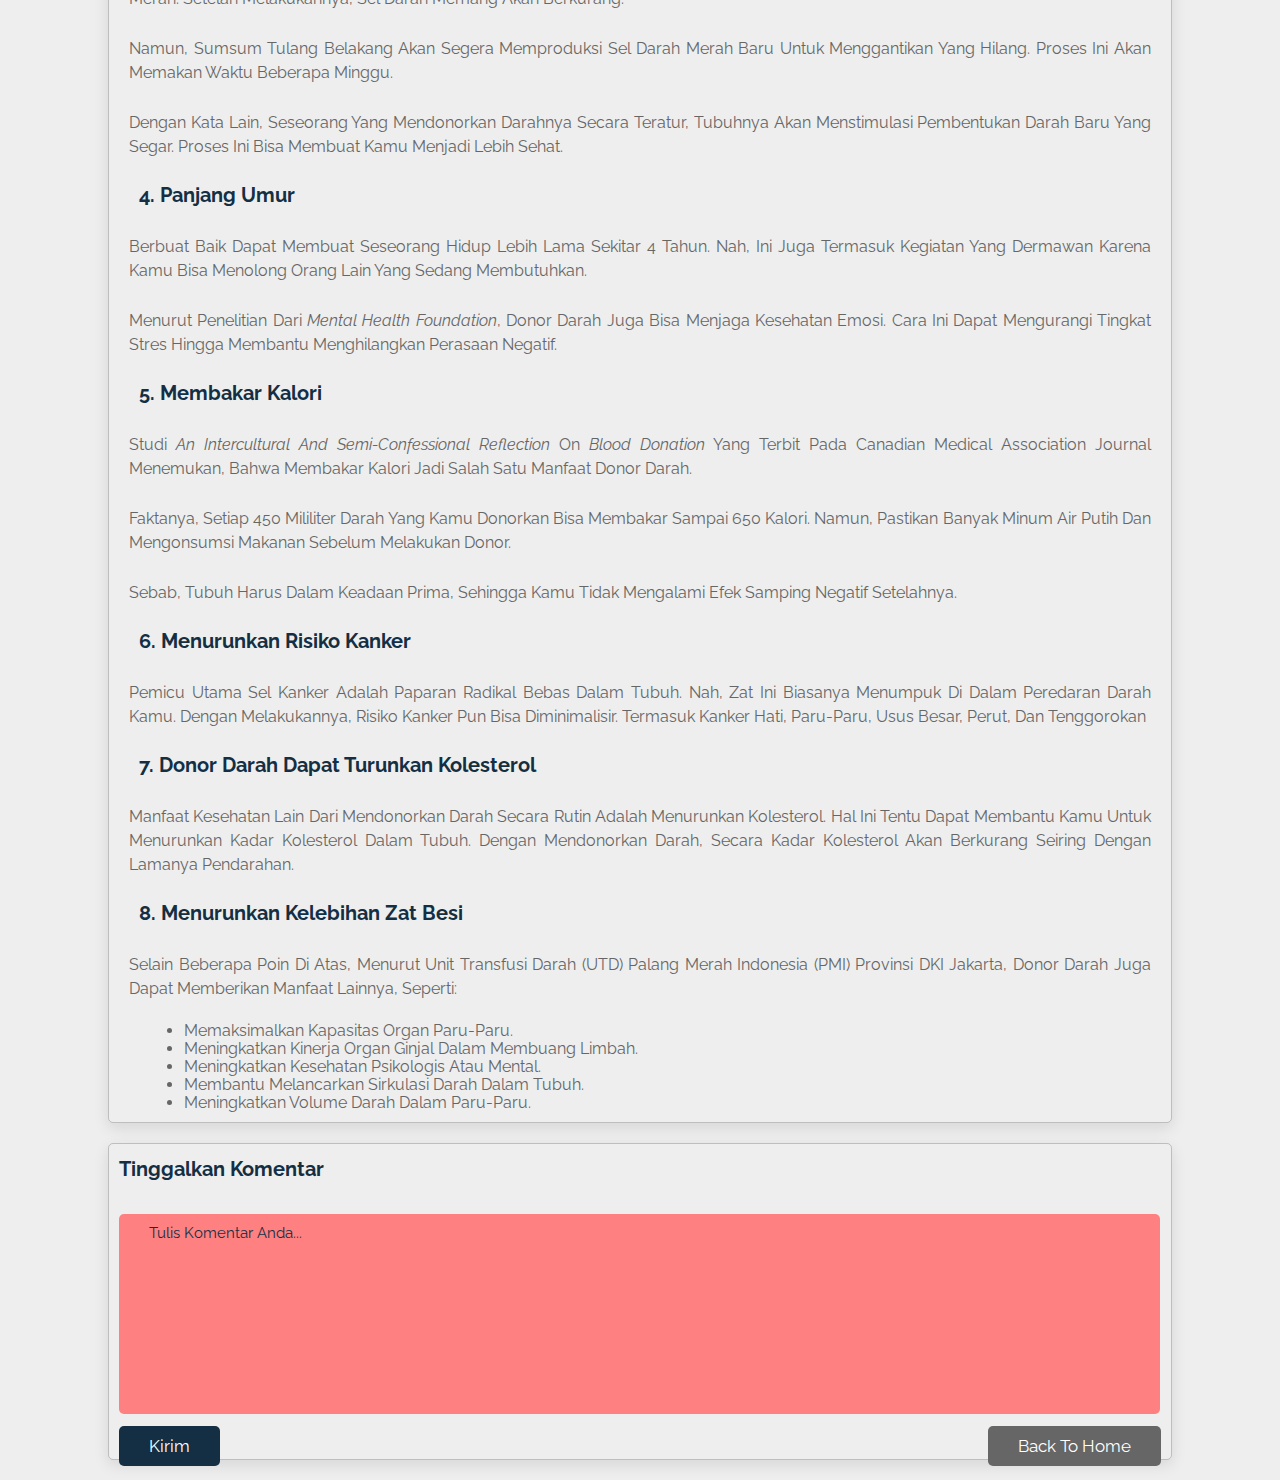
<file: blog3.html>
<!DOCTYPE html>
<html lang="en">
<head>
    <meta charset="UTF-8">
    <meta http-equiv="X-UA-Compatible" content="IE=edge">
    <meta name="viewport" content="width=device-width, initial-scale=1.0">
    <title>Ini 9 Manfaat Donor Darah Secara Rutin untuk Kesehatan</title>
    <link href="https://cdn.jsdelivr.net/npm/bootstrap@5.2.3/dist/css/bootstrap.min.css" rel="stylesheet"
          integrity="sha384-rbsA2VBKQhggwzxH7pPCaAqO46MgnOM80zW1RWuH61DGLwZJEdK2Kadq2F9CUG65" crossorigin="anonymous">
    <link rel="stylesheet" href="assets/css/style-blog.css">
    <link rel="stylesheet" href="assets/css/style.css">
    <!-- icon -->
    <link href="assets/icon/logo_atas.png" rel="icon">

</head>
<body>
    <header class="header-area">
        <div class="navbar-area">
            <div class="container">
                <nav class="site-navbar">
                    <a href="index.html" class="site-logo">
                        <img class="image"
                             src="assets/icon/logo.png"
                             alt="Logo">
                    </a>
                    <div class="d-flex align-items-center">
                        <div class="MenuItem" id="MenuItems">
                            <a class="item" href="index.html">Home</a>
                            <a class="item" href="form.html">Donate</a>
                            <a class="item" href="#landing">About</a>
                            <a class="item" href="index.html">Service</a>
                            <a class="item" href="index.html">Location</a>
                            <a class="item" href="index.html">Articles</a>
                        </div>
                        <form class="w-100 me-3" role="search">
                            <input type="search" class="form-control" placeholder="Search..." aria-label="Search">
                        </form>
                        <a href="#" class="mobile bars" id="NavMobile">
                            <img class="image"
                                 src="assets/image/bars.png"
                                 alt="Logo">
                        </a>
                        <a href="#" class="mobile">
                            <img class="image"
                                 src="assets/image/search.png"
                                 alt="Logo">
                        </a>
                    </div>
                </nav>
            </div>
        </div>
    </header>
<section class="blogs" id="blogs">
    <div class="box">
        <div class="image">
            <img src="assets/image/article3.png" alt="">
        </div>
        <div class="content">
            <a href="#" class="title">Ini 9 Manfaat Donor Darah Secara Rutin untuk Kesehatan</a>
            <span>by Admin / Okt 6, 2023</span>
            <h2><i>"Donor darah adalah kegiatan yang memberikan sederet manfaat kesehatan. Beberapa manfaat donor darah
                mulai dari meningkatkan produksi sel darah merah hingga menjaga kesehatan jantung."</i></h2>
            <p>Donor darah adalah kegiatan sukarela di mana seseorang memberikan sebagian kecil darahnya untuk keperluan
                medis. Proses ini dilakukan di bank darah atau pusat donor darah.</p>
            <p>Donor darah berperan penting dalam memastikan ketersediaan darah yang cukup dan aman di bank darah,
                sehingga dapat membantu menyelamatkan nyawa orang lain yang membutuhkan.</p>
            <h3>Berbagai Manfaat Donor Darah untuk Kesehatan?</h3>
            <p>Lantas, apa keuntungan dari donor darah? Kamu bisa mendapatkan beberapa manfaat donor darah ini:</p>
            <h3>1. Menjaga kesehatan jantung</h3>
            <p>Penelitian berjudul Cardiovascular risk in 159 934 frequent blood donors while addressing the healthy
                donor effect, yang terbit pada BMJ Journal menemukan, meneliti 160.000 wanita yang mendonorkan darahnya
                secara rutin selama lebih dari 10 tahun.</p>
            <p>Menurut hasil studi di atas, donor darah menawarkan efek perlindungan jangka panjang terhadap penyakit
                kardiovaskular. Namun, efek ini hanya terlihat pada wanita dan bukan pada pria.</p>
            <p>Kegiatan ini bermanfaat untuk melancarkan aliran darah hingga mencegah penyumbatan arteri. Rajin
                mendonorkan darah kira-kira mampu menurunkan risiko serangan jantung hingga 88 persen.</p>
            <p>Tak hanya itu, mendonorkan darah juga bisa meminimalkan risiko kanker, stroke, dan serangan jantung.
                Menariknya lagi, manfaat donor darah juga bisa membuat kadar zat besi dalam darah jadi stabil.</p>
            <h3>2. Donor darah dapat mendeteksi penyakit</h3>
            <p>Sebelum bisa mendonorkan darah, tentunya kamu harus melewati sejumlah pemeriksaan. Prosedur standarnya
                adalah pemeriksaan darah untuk mendeteksi penyakit serius. </p>
            <p>Ada beberapa tes yang kamu perlu lakukan, seperti HIV, sifilis, hepatitis B, hepatitis C, hingga malaria.
                Tujuannya untuk mencegah penularan penyakit melalui transfusi darah. </p>
            <p>Prosedur ini juga menjadi “lampu kuning” bagi pendonor agar lebih memperhatikan kondisi kesehatannya
                sendiri. Jika terdeteksi gangguan, mereka bisa segera memeriksakan diri.</p>
            <h3>3. Donor darah tingkatkan produksi sel darah</h3>
            <p>Donor darah bukan berarti bisa mengurang kadar darah yang kamu punya. Justru, kegiatan ini bisa
                meningkatkan produksi sel darah merah. Setelah melakukannya, sel darah memang akan berkurang. </p>
            <p>Namun, sumsum tulang belakang akan segera memproduksi sel darah merah baru untuk menggantikan yang
                hilang. Proses ini akan memakan waktu beberapa minggu. </p>
            <p>Dengan kata lain, seseorang yang mendonorkan darahnya secara teratur, tubuhnya akan menstimulasi
                pembentukan darah baru yang segar. Proses ini bisa membuat kamu menjadi lebih sehat.</p>
            <h3>4. Panjang umur</h3>
            <p>Berbuat baik dapat membuat seseorang hidup lebih lama sekitar 4 tahun. Nah, ini juga termasuk kegiatan
                yang dermawan karena kamu bisa menolong orang lain yang sedang membutuhkan. </p>
            <p>Menurut penelitian dari <i>Mental Health Foundation</i>, donor darah juga bisa menjaga kesehatan emosi.
                Cara ini dapat mengurangi tingkat stres hingga membantu menghilangkan perasaan negatif.</p>
            <h3>5. Membakar kalori</h3>
            <p>Studi <i>An intercultural and semi-confessional reflection</i> on <i>blood donation</i> yang terbit pada
                Canadian Medical Association Journal menemukan, bahwa membakar kalori jadi salah satu manfaat donor
                darah.</p>
            <p>Faktanya, setiap 450 mililiter darah yang kamu donorkan bisa membakar sampai 650 kalori. Namun, pastikan
                banyak minum air putih dan mengonsumsi makanan sebelum melakukan donor.</p>
            <p>Sebab, tubuh harus dalam keadaan prima, sehingga kamu tidak mengalami efek samping negatif
                setelahnya.</p>
            <h3>6. Menurunkan risiko kanker</h3>
            <p>Pemicu utama sel kanker adalah paparan radikal bebas dalam tubuh. Nah, zat ini biasanya menumpuk di dalam
                peredaran darah kamu. Dengan melakukannya, risiko kanker pun bisa diminimalisir. Termasuk kanker hati,
                paru-paru, usus besar, perut, dan tenggorokan</p>
            <h3>7. Donor darah dapat turunkan kolesterol</h3>
            <p>Manfaat kesehatan lain dari mendonorkan darah secara rutin adalah menurunkan kolesterol. Hal ini tentu
                dapat membantu kamu untuk menurunkan kadar kolesterol dalam tubuh. Dengan mendonorkan darah, secara
                kadar kolesterol akan berkurang seiring dengan lamanya pendarahan.</p>
            <h3>8. Menurunkan kelebihan zat besi</h3>
            <p>Selain beberapa poin di atas, menurut Unit Transfusi Darah (UTD) Palang Merah Indonesia (PMI) Provinsi
                DKI Jakarta, donor darah juga dapat memberikan manfaat lainnya, seperti:</p>
            <ul type="disc">
                <li>Memaksimalkan kapasitas organ paru-paru.</li>
                <li>Meningkatkan kinerja organ ginjal dalam membuang limbah.</li>
                <li>Meningkatkan kesehatan psikologis atau mental.</li>
                <li>Membantu melancarkan sirkulasi darah dalam tubuh.</li>
                <li>Meningkatkan volume darah dalam paru-paru.</li>
                </ol>
        </div>
    </div>

    <div class="box">
        <h3>Tinggalkan Komentar</h3>
        <form action="">
            <textarea required name="" placeholder="Tulis Komentar Anda..." id="" cols="150" rows="10"></textarea>
            <input type="submit" value="Kirim" class="btn-submit"></input>
            <a href="index.html" input type="submit" value="Kembali" class="btn-back">Back to Home</a>
            <br><br><br><br>
        </form>
    </div>
</section>
<script src="assets/js/script.js"></script>
</body>
</html>
</file>
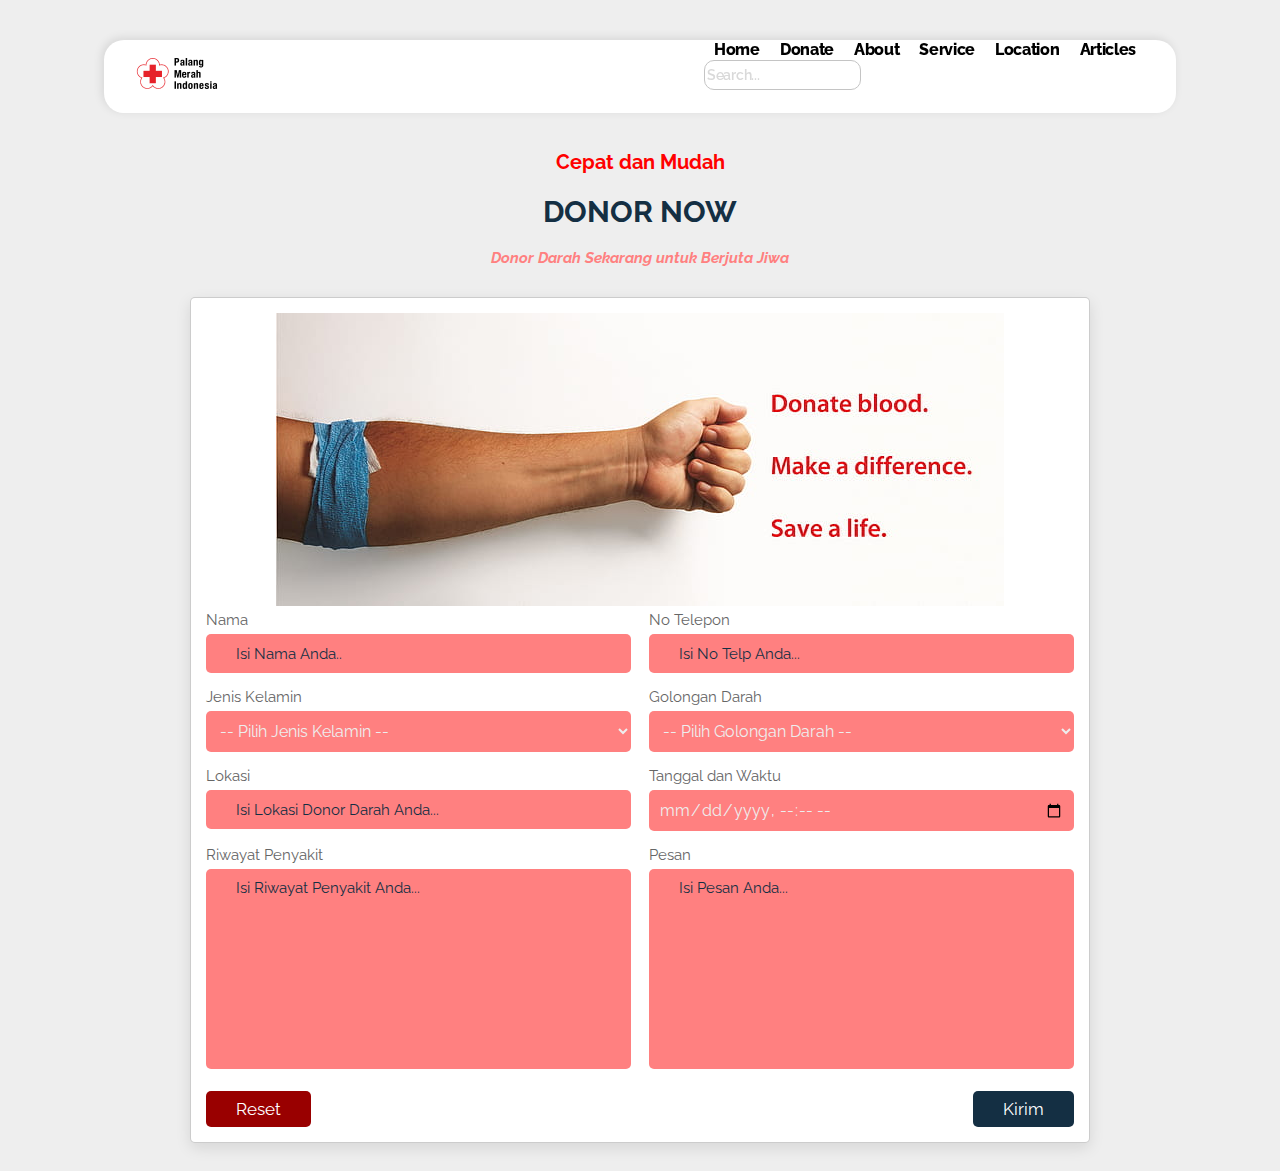
<file: form.html>
<!DOCTYPE html>
<html lang="en">
<head>
    <meta charset="UTF-8">
    <meta http-equiv="X-UA-Compatible" content="IE=edge">
    <meta name="viewport" content="width=device-width, initial-scale=1.0">
    <title>Form Donor</title>
    <link href="https://cdn.jsdelivr.net/npm/bootstrap@5.2.3/dist/css/bootstrap.min.css" rel="stylesheet"
          integrity="sha384-rbsA2VBKQhggwzxH7pPCaAqO46MgnOM80zW1RWuH61DGLwZJEdK2Kadq2F9CUG65" crossorigin="anonymous">

    <link rel="stylesheet" href="assets/css/style-form.css">
    <link rel="stylesheet" href="assets/css/style.css">
    <link href="assets/icon/logo_atas.png" rel="icon">
</head>
<body>
    <header class="header-area">
        <div class="navbar-area">
            <div class="container">
                <nav class="site-navbar">
                    <a href="index.html" class="site-logo">
                        <img class="image"
                             src="assets/icon/logo.png"
                             alt="Logo">
                    </a>
                    <div class="d-flex align-items-center">
                        <div class="MenuItem" id="MenuItems">
                            <a class="item" href="index.html">Home</a>
                            <a class="item" href="form.html">Donate</a>
                            <a class="item" href="#landing">About</a>
                            <a class="item" href="index.html">Service</a>
                            <a class="item" href="index.html">Location</a>
                            <a class="item" href="index.html">Articles</a>
                        </div>
                        <form class="w-100 me-3" role="search">
                            <input type="search" class="form-control" placeholder="Search..." aria-label="Search">
                        </form>
                        <a href="#" class="mobile bars" id="NavMobile">
                            <img class="image"
                                 src="assets/image/bars.png"
                                 alt="Logo">
                        </a>
                        <a href="#" class="mobile">
                            <img class="image"
                                 src="assets/image/search.png"
                                 alt="Logo">
                        </a>
                    </div>
                </nav>
            </div>
        </div>
    </header>
<!-- donor section -->

<section class="donor" id="donor">

    <h3 class="sub-heading"> Cepat dan Mudah </h3>
    <h1 class="heading"> donor now </h1>
    <h4 class="sub-sub-heading">Donor Darah Sekarang untuk Berjuta Jiwa</h4>

    <form action="">
        <center>
        <img src="assets/image/donor.jpg" alt="" align="center"></center>

        <div class="inputBox">
            <div class="input">
                <span>Nama </span>
                <input required type="text" placeholder="Isi Nama Anda..">
            </div>
            <div class="input">
                <span>No Telepon</span>
                <input required type="number" placeholder="Isi No Telp Anda...">
            </div>
        </div>
        <div class="inputBox">
            <div class="input">
                <span>Jenis Kelamin</span>
                <label>
                    <select class="label" id="jk" name="jk" required>
                        <option value=""> -- Pilih Jenis Kelamin -- </option>
                        <option value="Surabaya">Perempuan</option>
                        <option value="Kediri">Laki-Laki</option></select>
                </label>
            </div>
            <div class="input">
                <span>Golongan Darah</span>
                <label>
                    <select class="label" id="goldar" name="goldar" required>
                        <option value=""> -- Pilih Golongan Darah -- </option>
                        <option value="Surabaya">A</option>
                        <option value="Kediri">B</option>
                        <option value="Jember">AB</option>
                        <option value="Jember">O</option></select>
                </label>
            </div>
        </div>
        <div class="inputBox">
            <div class="input">
                <span>Lokasi</span>
                <input required type="number" placeholder="Isi Lokasi Donor Darah Anda...">
            </div>
            <div class="input">
                <span>Tanggal dan Waktu</span>
                <input required type="datetime-local">
            </div>
        </div>
        <div class="inputBox">
            <div class="input">
                <span>Riwayat Penyakit</span>
                <textarea required name="" placeholder="Isi Riwayat Penyakit Anda..." id="" cols="30" rows="10"></textarea>
            </div>
            <div class="input">
                <span>Pesan</span>
                <textarea required name="" placeholder="Isi Pesan Anda..." id="" cols="30" rows="10"></textarea>
            </div>
        
        <input type="reset" value="Reset" class="btn-reset">
        <input type="submit" value="Kirim" class="btn-submit">
    </form>
</div>
</section>
<script src="assets/js/script.js"></script>
</body>
</file>
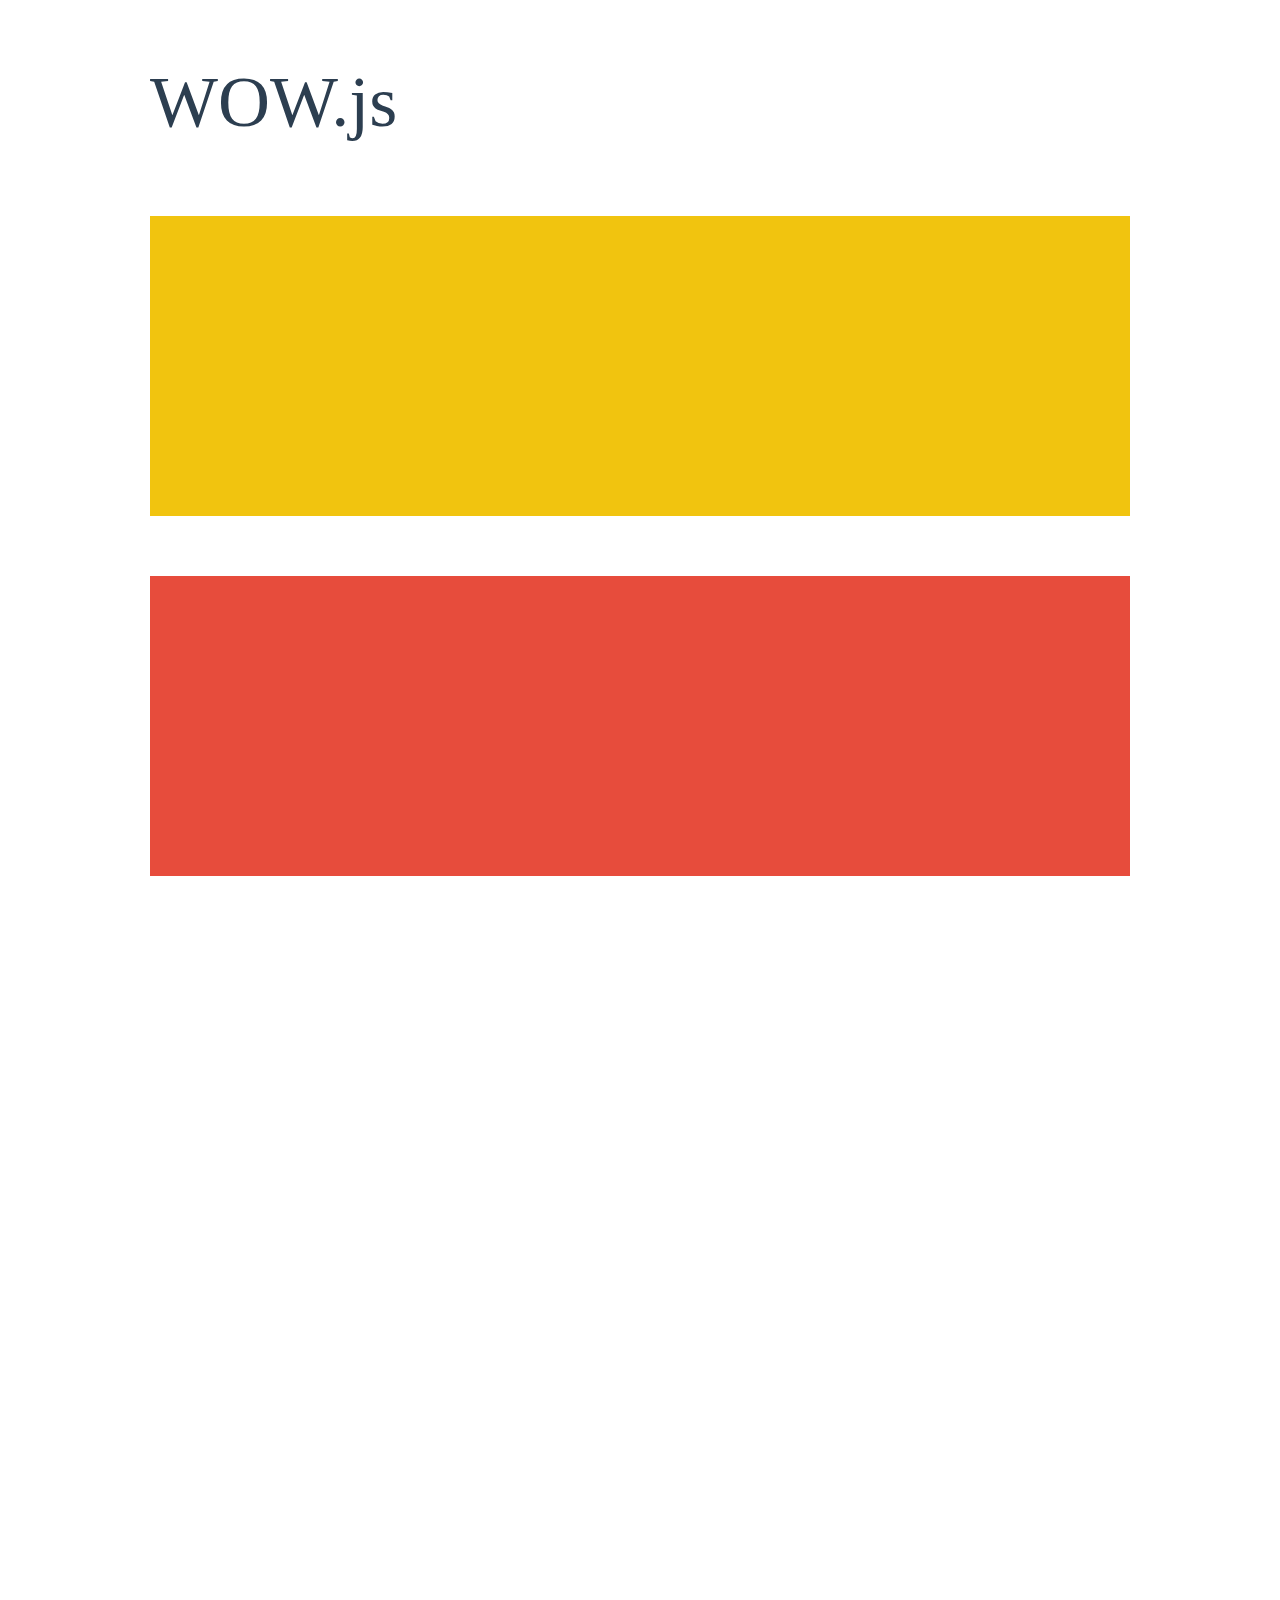
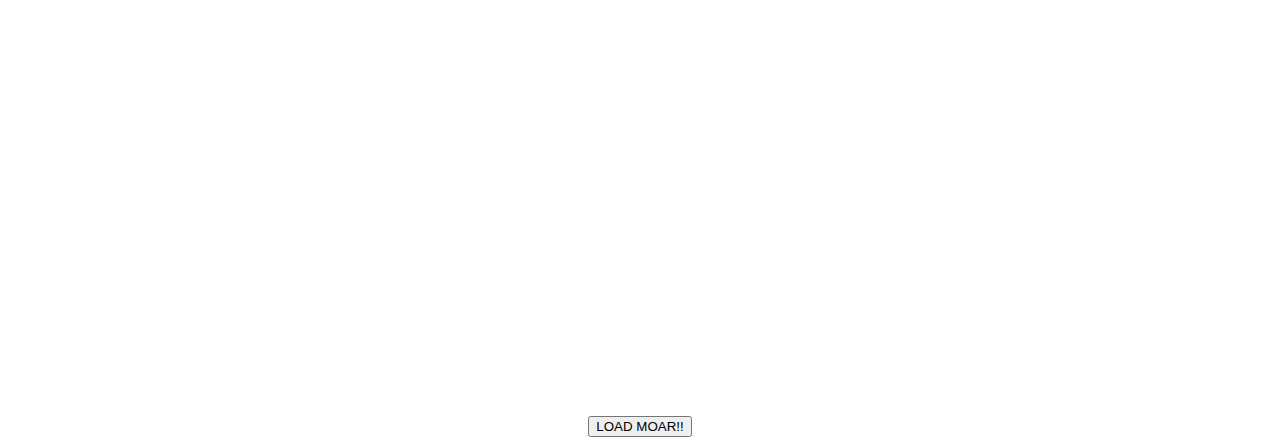
<file: resources/WOW-master/demo.html>
<!doctype html>

<html lang="en">
<head>
  <meta charset="utf-8">
  <title>WOW</title>
  <link rel="stylesheet" href="css/libs/animate.css">
  <link rel="stylesheet" href="css/site.css">
  <style>
    .wow:first-child {
      visibility: hidden;
    }
  </style>
  <!--[if IE]>
    <script src="http://html5shiv.googlecode.com/svn/trunk/html5.js"></script>
  <![endif]-->
</head>

<body>
  <div id="container">
    <header>
      <h1>WOW.js</h1>
    </header>
    <div id="main">
      <section class="wow fadeInDown" style="background-color: #f1c40f;"></section>
      <section class="wow pulse" style="background-color: #e74c3c;" data-wow-iteration="infinite" data-wow-duration="1500ms"></section>
      <section class="section--purple wow slideInRight" data-wow-delay="2s"></section>
      <section class="section--blue wow bounceInLeft" data-wow-offset="300"></section>
      <section class="section--green wow slideInLeft" data-wow-duration="4s"></section>
      <button id="moar">LOAD MOAR!!</button>
    </div>
  </div>
  <script src="dist/wow.js"></script>
  <script>
    wow = new WOW(
      {
        animateClass: 'animated',
        offset:       100,
        callback:     function(box) {
          console.log("WOW: animating <" + box.tagName.toLowerCase() + ">")
        }
      }
    );
    wow.init();
    document.getElementById('moar').onclick = function() {
      var section = document.createElement('section');
      section.className = 'section--purple wow fadeInDown';
      this.parentNode.insertBefore(section, this);
    };
  </script>
</body>
</html>
</file>
<file: assets/css/style.css>
@import url('https://fonts.googleapis.com/css2?family=Raleway:ital,wght@0,100;0,200;0,300;0,400;0,500;0,600;0,700;0,800;0,900;1,100;1,200;1,300;1,400;1,500;1,600;1,700;1,800;1,900&display=swap');

* {
    font-family: 'Raleway', sans-serif;
}

.navbar-area {
    position: fixed;
    top: 40px;
    left: 104px;
    right: 104px;
    z-index: 3;
    background: white;
    box-shadow: -2px -2px 10px rgba(0, 0, 0, 0.10);
    border-radius: 20px
}

.site-navbar .mobile {
    display: none;
}

.site-navbar {
    margin: 0 30px;
    display: flex;
    justify-content: space-between;
}

a.site-logo {
    font-size: 26px;
    font-weight: 800;
    text-transform: uppercase;
    color: #58BD8B;
    text-decoration: none;
}

a.site-logo .image {
    margin: 14px 0;
    height: 39px;
    width: 86px;
}

.site-navbar input {
    height: 30px;
    width: 157px;
    color: #C4C4C4;
    border-radius: 10px;
    border: 1px solid #C4C4C4;
    background: #FFF;
    font-size: 14px;
    font-weight: 600;
    line-height: 17px;
    letter-spacing: -0.3px;
}

.site-navbar input::placeholder {
    color: #D9D9D9;
}

.site-navbar #MenuItems {
    display: flex;
    flex-wrap: nowrap;
    align-items: center;
    justify-content: space-between;
}

.site-navbar #MenuItems .item {
    padding: 0 10px;
    height: 20px;
    text-align: center;
    text-decoration: none;
    color: #000;
    font-size: 16px;
    font-style: normal;
    font-weight: 800;
    line-height: 19px; /* 118.75% */
    letter-spacing: -0.32px;
}

.site-navbar .item:hover {
    color: #F00;
    font-weight: bold;
    line-height: 23px; /* 121.053% */
    letter-spacing: -0.38px;
}

@media (min-width: 728px) and (max-width: 968px) {
    .navbar-area {
        left: 54px;
        right: 54px;
    }

    .site-navbar {
        margin: 0;
    }

    .site-navbar input {
        margin: 0;
    }

    .site-navbar .item {
        margin: 0 10px 0 10px;
        text-decoration: none;
        color: #000;
        font-size: 16px;
        font-style: normal;
        font-weight: 800;
        line-height: 19px;
        letter-spacing: -0.32px;
    }
}

@media (max-width: 728px) {
    .navbar-area {
        top: 20px;
        left: 20px;
        right: 20px;
    }

    .site-navbar {
        margin: 0 10px;
    }

    #MenuItems {
        flex-wrap: wrap;
        width: 40%;
        padding: 20px;
        background-color: #FFF;
        position: absolute;
        top: 75px;
        right: 5px;
        display: none;
        height: fit-content;
        border-radius: 20px;
        text-align: center;
    }

    #MenuItems .item {
        text-align: center;
        font-size: 20px !important;
    }

    .site-navbar input {
        display: none;
    }

    .site-navbar .mobile {
        display: block;
    }

    .site-navbar .mobile img {
        margin: 0 0 0 10px;
        height: 30px;
        width: 30px;
    }

    .site-navbar .bars img {
        height: 25px;
        width: 25px;
    }
}

#landing {
    width: 100%;
    overflow: hidden;
    min-height: 700px;
    height: fit-content;
    padding: 150px 141px 20px 157px;
    background: linear-gradient(160deg, rgba(255, 128, 128, 0.75) 13.68%, rgba(217, 216, 216, 0.01) 49.38%, rgba(217, 217, 217, 0.00) 67.93%);
}

@media (max-width: 728px) {
    #landing {
        padding: 60px 15px 50px 15px;
    }

    #landing img {
        padding: 20px 0;
        margin: auto;
        width: 100%;
    }

    #landing .h1 {
        font-size: 48px;
    }

}

@media (min-width: 728px) and (max-width: 968px) {
    #landing {
        padding: 80px 50px 50px 50px;
        margin: 0;
    }

    #landing .h1 {
        font-size: 28px;
    }

    #landing img {
        padding-top: 50px;
    }
}


#landing h2 {
    color: #F00;
    text-shadow: 0 2px 2px rgba(0, 0, 0, 0.25);
    font-size: 19px;
    font-style: normal;
    font-weight: 800;
    line-height: 23px; /* 121.053% */
    letter-spacing: -0.38px;
    margin-top: 68px;
}

#landing h1 {
    color: #000;
    text-shadow: 0 2px 2px rgba(0, 0, 0, 0.25);
    font-size: 48px;
    font-style: normal;
    font-weight: 700;
    line-height: 56px;
    letter-spacing: -0.96px;
}

#landing h1 .udd-marked {
    color: #F00;
}

#landing p {
    color: #231F20;
    text-align: justify;
    font-size: 16px;
    font-style: normal;
    font-weight: 400;
    line-height: 19px;
    letter-spacing: -0.3px;
    margin-top: 10px;
}

#landing img {
    filter: drop-shadow(22px 32px rgba(255, 0, 0, 0.24));
}

#landing .landing-button {
    display: inline-block;
    margin-top: 5px;
    padding: 12px 20px;
    border: none;
    border-radius: 18px 0 18px 18px;
    background: linear-gradient(180deg, rgba(255, 0, 0, 0.70) 0%, #FFBFBF 100%);
    color: #FFF;
    text-align: center;
    text-decoration: none;
    font-size: 19px;
    font-style: normal;
    font-weight: 600;
    line-height: 23px; /* 121.053% */
    letter-spacing: -0.38px;
}

#service {
    width: 100%;
    min-height: 470px;
    height: fit-content;
    padding: 35px 150px;
    background-image: url('../image/service.jpg');
    background-repeat: no-repeat;
    background-size: cover;
}

#service .title {
    text-align: center;
}

#service h1 {
    color: #FFF;
    text-shadow: 0 2px 2px rgba(0, 0, 0, 0.25);
    font-size: 48px;
    font-style: normal;
    font-weight: 800;
    line-height: 56px; /* 116.667% */
    letter-spacing: -0.96px;
    margin-bottom: 5px;
}

#service hr {
    margin-top: 7px;
    margin-left: auto;
    margin-right: auto;
    width: 275px;
    color: #FFF;
    opacity: 1;
    border-top: 3px solid;
}

#service .content {
    display: flex;
    justify-content: space-between;
}

#service .card {
    width: 150px;
    height: 215px;
    margin: 25px 0;
    border-radius: 40px;
    background: rgba(248, 248, 248, 0.95);
}

@media (max-width: 728px) {
    #service {
        padding: 35px 20px;
    }

    #service .card {
        width: 200px;
        height: fit-content;
        min-height: 240px;
    }

    #service .content {
        display: flex;
        justify-content: space-around;
    }
}

@media (min-width: 728px) and (max-width: 968px) {
    #service {
        padding: 35px 50px;
    }

    #service .content {
        display: flex;
        justify-content: left;
    }

    #service .content .card {
        margin: 25px 10px;
    }

}

#service .card:hover {
    height: fit-content;
    flex-shrink: 0;
    border-radius: 40px;
    background: rgba(255, 0, 0, 0.80);
    box-shadow: 4px 4px 15px 5px rgba(179, 179, 179, 0.80);
}

#service h5 {
    color: #000;
    text-align: center;
    font-size: 14px;
    font-style: normal;
    font-weight: 600;
    line-height: 17px; /* 121.429% */
    letter-spacing: -0.3px;
}

#service .card:hover h5 {
    color: #FFF;
    text-align: center;
    text-shadow: 0 2px 2px rgba(0, 0, 0, 0.25);
    font-size: 17px;
    font-style: normal;
    font-weight: 800;
    line-height: 23px; /* 121.053% */
    letter-spacing: -0.38px;
}

#service img {
    margin: 25px auto 0 auto;
    width: max-content;
    height: 107px;
}

#service .card:hover img {
    margin: 35px auto 0 auto;
    width: max-content;
    height: 117px;
}

#articles {
    width: 100%;
    height: fit-content;
    position: relative;
    z-index: 1;
    overflow: hidden;
    background: linear-gradient(180deg, rgba(255, 128, 128, 0.95) 13.68%, rgba(217, 216, 216, 0.51) 49.38%, rgba(217, 217, 0, 0) 67.93%);
}

#articles .rectangle1 {
    top: 420px;
    left: -70px;
    position: absolute;
    width: 1765px;
    height: 340px;
    transform: rotate(-11.572deg);
    z-index: -1;
    background: linear-gradient(180deg, rgba(255, 0, 0, 0) 0%, rgba(255, 0, 0, 0.60) 100%);
}

#articles .rectangle2 {
    top: 1100px;
    left: -70px;
    position: absolute;
    width: 1765px;
    height: 340px;
    transform: rotate(11.572deg);
    z-index: -1;
    background: linear-gradient(180deg, rgba(255, 0, 0, 0.60) 0%, rgba(255, 0, 0, 0.00) 100%);
}

#articles .title-mission {
    padding-left: 100px;
    padding-top: 46px;
    margin-bottom: 600px;
    text-align: left;
}

@media (max-width: 728px) {
    #articles .title-mission {
        padding-left: 20px;
        margin-bottom: 600px;
    }
}


#articles .right-card {
    padding: 20px 100px;
    border-radius: 100px;
    background: #FFF;
    box-shadow: 0 4px 15px 3px rgba(0, 0, 0, 0.25);
    top: 100px;
    right: -100px;
    position: absolute;
    width: max-content;
    height: max-content;
    z-index: -1;
}

#articles .right-card h1 {
    color: rgba(255, 0, 0, 0.60);
    text-shadow: 0 2px 2px rgba(0, 0, 0, 0.25);
    font-size: 48px;
    font-style: normal;
    font-weight: 700;
    line-height: 56px; /* 116.667% */
    letter-spacing: -0.96px;
    margin: 0 0 20px 120px;
}

#articles .right-card p {
    width: 450px;
    margin: 0 120px 20px 120px;
    color: #231F20;
    text-align: justify;
    font-size: 16px;
    font-style: normal;
    font-weight: 400;
    line-height: 19px; /* 118.75% */
    letter-spacing: -0.3px;
}

#articles .right-card img {
    left: -50px;
    top: -20px;
    position: absolute;
}

#articles .left-card {
    padding: 20px 100px;
    border-radius: 100px;
    background: #FFF;
    box-shadow: 0 4px 15px 3px rgba(0, 0, 0, 0.25);
    top: 450px;
    left: -100px;
    position: absolute;
    width: max-content;
    height: max-content;
    z-index: -1;
}

#articles .left-card h1 {
    text-align: right;
    color: rgba(255, 0, 0, 0.60);
    text-shadow: 0 2px 2px rgba(0, 0, 0, 0.25);
    font-size: 48px;
    font-style: normal;
    font-weight: 700;
    line-height: 56px; /* 116.667% */
    letter-spacing: -0.96px;
    margin: 0 120px 20px 120px;
}

#articles .left-card p {
    width: 450px;
    margin: 0 120px 20px 120px;
    color: #231F20;
    text-align: justify;
    font-size: 16px;
    font-style: normal;
    font-weight: 400;
    line-height: 19px; /* 118.75% */
    letter-spacing: -0.3px;
}

#articles .left-card img {
    right: -50px;
    top: -20px;
    position: absolute;
}

#articles .title-mission h1 {
    color: #FFF;
    text-shadow: 0 2px 2px rgba(0, 0, 0, 0.25);
    font-size: 48px;
    font-style: normal;
    font-weight: 800;
    line-height: 56px; /* 116.667% */
    letter-spacing: -0.96px;
    margin-bottom: 5px;
}

#articles .title-mission hr {
    margin-top: 7px;
    width: 275px;
    color: #FFF;
    opacity: 1;
    border-top: 3px solid;
}

#articles .title {
    text-align: center;
}

#articles .title h1 {
    color: #FFF;
    text-shadow: 0 2px 2px rgba(0, 0, 0, 0.25);
    font-size: 48px;
    font-style: normal;
    font-weight: 800;
    line-height: 56px; /* 116.667% */
    letter-spacing: -0.96px;
    margin-top: 20px;
}

#articles .title hr {
    margin-top: 7px;
    margin-left: auto;
    margin-right: auto;
    width: 500px;
    color: #FFF;
    opacity: 1;
    border-top: 3px solid;
}

#articles .map {
    height: fit-content;
    border-radius: 20px;
    background: #FFF;
    margin: 10px 57px 100px 57px;
    padding: 40px 100px;
}

#articles .map iframe {
    padding-right: 20px;
    width: 585px;
    height: 324px;
    flex-shrink: 0;
    border-radius: 50px;
    filter: drop-shadow(15px 15px rgba(255, 0, 0, 0.24));
}

#articles .title-map h1 {
    margin-left: 60px;
    color: #000;
    text-shadow: 0 2px 2px rgba(0, 0, 0, 0.25);
    font-size: 48px;
    font-style: normal;
    font-weight: 800;
    line-height: 56px; /* 116.667% */
    letter-spacing: -0.96px;
}

#articles .title-map h2 {
    color: rgba(255, 0, 0, 0.60);
    text-shadow: 0 2px 2px rgba(0, 0, 0, 0.25);
    font-size: 33px;
    font-style: normal;
    font-weight: 700;
    line-height: 40px; /* 121.212% */
    letter-spacing: -0.66px;
}

#articles .title-map p {
    margin-left: 50px;
    width: 343px;
    color: #000;
    text-align: justify;
    font-size: 18px;
    font-style: normal;
    font-weight: 600;
    line-height: 21px; /* 116.667% */
    letter-spacing: -0.3px;
}

#articles .title-map hr {
    margin-left: 60px;
    margin-top: 7px;
    width: 150px;
    color: #000;
    opacity: 1;
    border-top: 3px solid;
}

#articles .title-map img {
    width: 126px;
    height: 107px;
}

#articles .content {
    display: flex;
    justify-content: space-around;
    margin: 50px 0;
}

#articles .article .card {
    padding: 0;
    width: 341px;
    height: fit-content;
    border-radius: 10px;
    border: 2px solid #F00;
    background: #FFF;
    box-shadow: 0 4px 10px 0 rgba(0, 0, 0, 0.25);
}

#articles .article .card:hover {
    padding: 0;
    height: fit-content;
    border-radius: 10px;
    border: 2px solid #F00;
    background: #FFF;
    box-shadow: 0 5px 5px 5px rgba(255, 0, 0, 0.75);
}

#articles .article .card img {
    width: 100%;
    height: 208px;
    border-radius: 8px 8px 0 0;
}

#articles .article .card-title {
    color: #F00;
    font-size: 23px;
    font-style: normal;
    font-weight: 600;
    line-height: 28px; /* 120% */
    letter-spacing: -0.46px;
}

#articles .article .card-info {
    color: #FF8080;
    font-size: 16px;
    font-style: normal;
    font-weight: 600;
    line-height: 19px; /* 118.75% */
    letter-spacing: -0.3px;
}

#articles .article .card-text {
    color: #231F20;
    text-align: justify;
    font-size: 16px;
    font-style: normal;
    font-weight: 400;
    line-height: 19px; /* 118.75% */
    letter-spacing: -0.3px;
}

#articles .article .card a {
    color: #FFF;
    font-size: 16px;
    font-style: normal;
    font-weight: 600;
    line-height: 19px; /* 118.75% */
    letter-spacing: -0.3px;
    border: none;
    border-radius: 10px;
    background: #FF4242;
}

#articles .article .card:hover a {
    color: #FFF;
    font-size: 16px;
    font-style: normal;
    font-weight: 600;
    line-height: 19px; /* 118.75% */
    letter-spacing: 2px;
    border: none;
    border-radius: 10px;
    background: #F00;
}

#articles .article .button {
    width: 100%;
    padding-right: 110px;
    margin-bottom: 100px;
    text-align: right;
}

#articles .article .button a {
    padding: 7px 12px;
    color: #F00;
    text-align: center;
    font-size: 18px;
    font-style: normal;
    font-weight: 600;
    line-height: 21px; /* 116.667% */
    letter-spacing: -0.3px;
    text-decoration-line: underline;
    width: 124px;
    height: fit-content;
    border-radius: 10px;
    border: 2px solid #F00;
    background: #FFF;
}

@media (max-width: 728px) {
    #articles .title-mission {
        padding-left: 20px;
        margin-bottom: 300px;
    }

    #articles .rectangle1 {
        left: -80px;
        height: 540px;
    }

    #articles .rectangle2 {
        left: -80px;
        top: 1300px;
        height: 540px;
    }

    #articles .title-mission {
        padding-left: 20px;
        margin-bottom: 700px;
    }

    #articles .right-card {
        top: 220px;
        right: -200px;
    }

    #articles .right-card p {
        padding-left: 50px;
    }

    #articles .right-card h1 {
        padding-left: 50px;
    }

    #articles .right-card img {
        left: 1px;
    }

    #articles .left-card {
        top: 520px;
        left: -200px;
    }

    #articles .left-card p {
        padding-right: 50px;
    }

    #articles .left-card h1 {
        padding-right: 50px;
    }

    #articles .left-card img {
        right: 1px;
    }

    #articles .map {
        padding: 20px 20px;
        margin: 10px 17px 170px 17px;
    }

    #articles .title-map h1 {
        margin-left: 20px;
    }

    #articles .title-map hr {
        margin-left: 20px;
    }

    #articles .title-map p {
        width: 400px;
        margin-left: 20px;
    }

    #articles .map iframe {
        width: 100%;
        margin-bottom: 20px;
    }
}

@media (min-width: 728px) and (max-width: 968px) {
    #articles .title-mission {
        padding-left: 30px;
        margin-bottom: 700px;
    }

    #articles .right-card {
        top: 220px;
        right: -200px;
    }

    #articles .left-card {
        top: 520px;
        left: -200px;
    }

    #articles .right-card img {
        top: -10px;
    }

    #articles .left-card img {
        top: -10px;
    }

    #articles .map iframe {
        width: 100%;
    }

    #articles .rectangle1 {
        left: -80px;
        height: 440px;
    }

    #articles .rectangle2 {
        left: -80px;
        top: 1200px;
        height: 440px;
    }

    #articles .map {
        padding: 40px 40px;
        margin: 10px 17px 100px 17px;
    }

    #articles .title-map h1 {
        margin-left: 20px;
    }

    #articles .title-map hr {
        margin-left: 20px;
    }

    #articles .title-map p {
        width: 300px;
        margin: 0 20px 0 20px;
    }

    #articles .map iframe {
        width: 480px;
        margin-bottom: 20px;
    }
}

#opinions {
    width: 100%;
    height: fit-content;
    padding: 50px 20px;
    background: linear-gradient(180deg, rgba(255, 0, 0, 0.00) 0%, rgba(255, 0, 0, 0.48) 100%);
    position: relative;
    overflow: hidden;
}

#opinions .content {
    width: 200%;
    position: absolute;
    top: 140px;
    left: -200px;
}

#opinions .card {
    margin: 10px 20px;
    width: 344px;
    height: fit-content;
    border-radius: 10px;
    background: #FFF;
}

#opinions .card .card-head {
    display: flex;
    justify-content: space-between;
}

#opinions .card .profile {
    margin: 20px 10px;
    min-width: 95px;
    max-width: 95px;
    min-height: 95px;
    max-height: 95px;
    border-radius: 95px;
    object-fit: fill;
}

#opinions .card .name {
    margin: 20px 0 0 10px;
    color: #333;
    font-size: 28px;
    font-style: normal;
    font-weight: 700;
    line-height: 34px; /* 121.429% */
    letter-spacing: -0.56px;
}

#opinions .card .profession {
    margin: 0 0 0 10px;
    color: #F00;
    text-align: justify;
    font-size: 14px;
    font-style: normal;
    font-weight: 600;
    line-height: 17px; /* 121.429% */
    letter-spacing: -0.3px;
}

#opinions .card .petik {
    margin: 20px 10px;
    width: 48px;
    height: 34px;
}

#opinions .card p {
    color: #231F20;
    text-align: justify;
    font-size: 16px;
    font-style: normal;
    font-weight: 400;
    line-height: 19px; /* 118.75% */
    letter-spacing: -0.3px;
}

#opinions .title {
    text-align: center;
}

#opinions .content {
    margin: 50px 0;
}

#opinions .title h1 {
    color: #F00;
    text-shadow: 0 2px 2px rgba(0, 0, 0, 0.25);
    font-size: 48px;
    font-style: normal;
    font-weight: 800;
    line-height: 56px; /* 116.667% */
    letter-spacing: -0.96px;
}

#opinions .title h2 {
    padding-top: 320px;
    color: #FFF;
    text-shadow: 0 2px 2px rgba(0, 0, 0, 0.25);
    font-size: 48px;
    font-style: normal;
    font-weight: 800;
    line-height: 56px; /* 116.667% */
    letter-spacing: -0.96px;
}

#opinions .title h3 {
    color: #333;
    text-shadow: 0 2px 2px rgba(0, 0, 0, 0.25);

    font-size: 33px;
    font-style: normal;
    font-weight: 700;
    line-height: 40px; /* 121.212% */
    letter-spacing: -0.66px;
}

@media (max-width: 728px) {
    #opinions .content {
        width: 500%;
        position: absolute;
        top: 180px;
        left: 0;
    }

    #opinions .card {
        margin: 10px 40px;
        width: 444px;
        height: fit-content;
        border-radius: 10px;
        background: #FFF;
    }

    #articles .title h1 {
        margin-top: 0;
    }

    #articles .article .card {
        margin: 30px 20px;
        width: 460px;
    }

    #articles .article .card img {
        width: 100%;
        height: 308px;
    }

    #articles .article .button {
        padding-right: 30px;
        margin-bottom: 40px;
    }
}

@media (min-width: 728px) and (max-width: 968px) {
    #opinions .content {
        width: 500%;
        position: absolute;
        top: 140px;
        left: -300px;
    }

    #opinions .card {
        margin: 10px 40px;
        width: 444px;
        height: fit-content;
        border-radius: 10px;
        background: #FFF;
    }

    #articles .title h1 {
        margin-top: 0;
    }


    #articles .article .card {
        margin: 30px 10px;
        width: 320px;

    }

    #articles .article .card img {
        width: 100%;
        height: 188px;
    }

    #articles .article .button {
        padding-right: 30px;
        margin-bottom: 40px;
    }
}

footer {
    position: relative;
    overflow: hidden;
}

footer .content {
    margin: 20px 0 40px 0;
    padding: 0 20px;
    min-height: 234px;
}

footer .content h1 {
    color: #333;
    font-size: 33px;
    font-style: normal;
    font-weight: 700;
    line-height: 40px; /* 121.212% */
    letter-spacing: -0.66px;
}

footer .content h6 {
    color: #000;
    text-align: justify;
    font-size: 16px;
    font-style: normal;
    font-weight: 400;
    line-height: 19px; /* 118.75% */
    letter-spacing: -0.3px;
}

footer .content .item1 {
    padding: 30px 100px;
    text-align: left;
}

footer .content .item2 {
    padding: 30px 100px;
    text-align: right;
}

footer .bottom-footer {
    width: 100%;
    height: 100px;
    top: 240px;
    position: absolute;
    padding: 5px 10px;
    background-color: #FF0000;
    text-align: center;
}

footer .bottom-footer p {
    margin: 0;
    color: #FFF;
    font-size: 16px;
    font-style: normal;
    font-weight: 500;
    line-height: 24px; /* 150% */
    letter-spacing: -0.176px;
}

footer .iconft {
    display: flex;
    justify-content: right;
}

footer .iconft img {
    margin: 0 0 0 30px;
}

@media (max-width: 728px) {
    footer .content .item1 {
        padding: 10px 20px;
        text-align: left;
    }

    footer .content .item2 {
        padding: 10px 20px 50px 20px;
        text-align: right;
    }

    footer .bottom-footer {
        top: 290px;
        height: 300px;
    }
}

@media (min-width: 728px) and (max-width: 968px) {

    footer .container {
        padding: 20px;
        margin: 0;
    }

    footer .content {
        width: 900px;
        min-height: 100px;
    }

    footer .content .item1 {
        width: 50%;
        padding: 10px 20px;
        text-align: left;
    }

    footer .content .item2 {
        width: 50%;
        padding: 10px 20px 10px 20px;
        text-align: right;
    }

    footer .bottom-footer {
        top: 190px;
        height: 300px;
    }
}
</file>
<file: assets/css/style-blog.css>
@import url('https://fonts.googleapis.com/css2?family=Raleway:ital,wght@0,100;0,200;0,300;0,400;0,500;0,600;0,700;0,800;0,900;1,100;1,200;1,300;1,400;1,500;1,600;1,700;1,800;1,900&display=swap');

* {
    font-family: 'Raleway', sans-serif;
}

:root{
    --orange:#F00;
    --blue:#142F43;
    --light-color:#666;
    --box-shadow:0 .5rem 1.5rem rgba(0,0,0,.1);
}

*{
    font-family: 'Ubuntu', sans-serif;
    box-sizing: border-box;
    text-decoration: none;
    outline: none; 
    border:none;
    text-transform: capitalize;
}

html{
    font-size: 62.5%;
    overflow-x: hidden;
    scroll-padding-top: 5.5rem;
    scroll-behavior: smooth;
    background: #eee;
}

.blogs .box{
    box-shadow:var(--box-shadow);
    border:.1rem solid rgba(0,0,0,.2);
    border-radius: .5rem;    
    margin: 2rem;
    margin-left: 10rem;
    margin-right: 10rem;
}

.blogs .box .image{
    height: 40rem;
    overflow:hidden;
    width: 100%;
}

.blogs .box .image img{
    height: 100%;
    object-fit: cover;
    width: 100%;
}

.blogs .box .content{
    padding:2rem;
    margin-bottom: -2rem;
}

.blogs .box .content .title{
    font-size: 4rem;
    line-height: 1.2;
    color: var(--blue);
    font-weight: bolder;
}

.blogs .box .content span{
    color: #F00;
    display: block;
    padding-top: 1rem;
    font-size: 1.5rem;
}

.blogs .box .content p{
    font-size: 1.6rem;
    line-height: 1.5;
    color:var(--light-color);
    padding:.5rem 0;
    text-align: justify;
}

.blogs .box .content h2{
    font-size: 2rem;
    line-height: 1;
    color:var(--orange);
    padding:0 0;
    margin-top: 2rem;
}

.blogs .box h3{
    font-size: 2rem;
    line-height: 0.5;
    color:var(--blue);
    padding:1rem 1rem;
    margin-top: 1rem;
}

.blogs .box li{
    font-size: 1.6rem;
    line-height: 0.5;
    color:var(--light-color);
    padding:.5rem 0;
    text-align: justify;
    margin-left: 1.5rem;
}

.blogs .box form textarea{
    border-radius: 1rem;
    margin:1rem 1rem;
    margin-top: 1rem;
    background: #D06224;
}


.blogs .box form textarea::placeholder{
    color: var(--blue);
    font-size: 1.5rem;
    padding-left: 2rem;
}

.blogs .box form textarea{
    background:#FF8080;
    border-radius: .5rem;
    padding:1rem;
    font-size: 1.6rem;
    color: var(--blue);
    text-transform: none;
    margin-bottom: 1rem;
    width:98%;
}

.blogs .box form textarea:focus{
    border:.1rem solid var(--blue);
}

.blogs .box form textarea{
    height:20rem;
    resize: none;
}

.btn-submit{
    margin-left: 1rem;
    font-size: 1.7rem;
    color:#fff;
    background: var(--blue);
    border-radius: .5rem;
    cursor: pointer;
    padding:1rem 3rem;
    float: left;
}

.btn-submit:hover{
    background: var(--orange);
    letter-spacing: .1rem;
}

.btn-back{
    margin-right: 1rem;
    font-size: 1.7rem;
    color:#fff;
    background: #666;
    border-radius: .5rem;
    cursor: pointer;
    padding:1rem 3rem;
    float: right;
}

.btn-back:hover{
    background: #413F42;
    letter-spacing: .1rem;
}

/* media queries  */

@media (max-width:991px){

    html{
        font-size: 55%;
    }
    .blogs .box{
        padding:0;
        margin:.5rem;
    }
    img{
        height:auto;
        width: 100%;
    }
}

@media (max-width:450px){

    html{
        font-size: 55%;
    }
    .blogs .box{
        padding:0;
        margin:0;
    }

}
</file>
<file: assets/css/style-form.css>
@import url('https://fonts.googleapis.com/css2?family=Raleway:ital,wght@0,100;0,200;0,300;0,400;0,500;0,600;0,700;0,800;0,900;1,100;1,200;1,300;1,400;1,500;1,600;1,700;1,800;1,900&display=swap');

* {
    font-family: 'Raleway', sans-serif;
    border:none;
}

:root{
    --orange:#F00;
    --blue:#142F43;
    --light-color:#666;
    --box-shadow:0 .5rem 1.5rem rgba(0,0,0,.1);
}

.gambar{
    height:100%;
    padding: 1rem;
}

html{
    margin-bottom: 2rem;
    font-size: 62.5%;
    overflow-x: hidden;
    scroll-padding-top: 5.5rem;
    scroll-behavior: smooth;
    background: #eee;
}

.btn-reset{
    margin-top: 1rem;
    font-size: 1.7rem;
    color:#fff;
    background: #990000;
    border-radius: .5rem;
    cursor: pointer;
    padding:.8rem 3rem;
    float: left;
}

.btn-reset:hover{
    background: #630606;
    letter-spacing: .1rem;
}

.btn-submit{
    margin-top: 1rem;
    font-size: 1.7rem;
    color:#fff;
    background: var(--blue);
    border-radius: .5rem;
    cursor: pointer;
    padding:.8rem 3rem;
    float: right;
}

.btn-submit:hover{
    background: var(--orange);
    letter-spacing: .1rem;
}

.sub-heading{
    text-align: center;
    color:var(--orange);
    font-size: 2rem;
    padding-top: 13rem;
}

.sub-sub-heading{
    text-align: center;
    color: #FF8080;
    font-size: 1.5rem;
    margin-top: .5rem;
    margin-bottom: 3rem;
    font-style: italic;
}

.heading{
    margin-top: .5rem;
    text-align: center;
    color:var(--blue);
    font-size: 3rem;
    text-transform: uppercase;
    font-weight: 700;
}

.donor form{
    max-width:90rem;
    border-radius: .5rem;
    box-shadow: var(--box-shadow);
    border:.1rem solid rgba(0,0,0,.2);
    background:#fff;
    padding:1.5rem;
    margin:0 auto;
    box-sizing: border-box;
}

.donor form .inputBox{
    display: flex;
    flex-wrap: wrap;
    justify-content: space-between;
}

.donor form .inputBox .input{
    width:49%;
}

.donor form .inputBox .input span{
    display:block;
    padding:.5rem 0;
    font-size: 1.5rem;
    color:var(--light-color);
}
.donor form .inputBox input::placeholder,
.donor form .inputBox .input textarea::placeholder{
    color: var(--blue);
    font-size: 1.5rem;
    padding-left: 2rem;
}

.label {
    background:#FF8080;
    border-radius: .5rem;
    padding:1rem;
    font-size: 1.6rem;
    color: #eee;
    text-transform: none;
    margin-bottom: 1rem;
    width:100%;
    box-sizing: border-box;
}

.donor form .inputBox .input input,
.donor form .inputBox .input textarea{
    background:#FF8080;
    border-radius: .5rem;
    padding:1rem;
    font-size: 1.6rem;
    color: #eee;
    text-transform: none;
    margin-bottom: 1rem;
    width:100%;
    box-sizing: border-box;
}

.donor form .inputBox .input input:focus,
.donor form .inputBox .input textarea:focus{
    border:.1rem solid var(--blue);
}

.donor form .inputBox .input textarea{
    height:20rem;
    resize: none;
}

.donor form .btn{
    margin-top: 0;
}

/* media queries  */

@media (max-width:991px){

    html{
        font-size: 55%;
    }
    .donor .box{
        padding:0;
        margin:.5rem;
    }
    img{
        height:auto;
        width: 100%;
    }
}

@media (max-width:450px){

    html{
        font-size: 55%;
    }
    .donor .box{
        padding:0;
        margin:0;
    }

}
</file>
<file: resources/WOW-master/css/site.css>
h1 {
  font-size:     72px;
  line-height:   1.5;
  color: #2c3e50;
  font-weight:   100;
}

#container {
  width:  980px;
  margin: 0 auto;
}

section {
  height: 300px;
  margin: 60px 0;
}

.section--purple {
  background-color: #9b59b6;
}

.section--blue {
  background-color: #3498db;
}

.section--green {
  background-color: #2ecc71;
}

#main {
  text-align: center;
}

#more {
  margin: 20px auto 48px;
}
</file>
